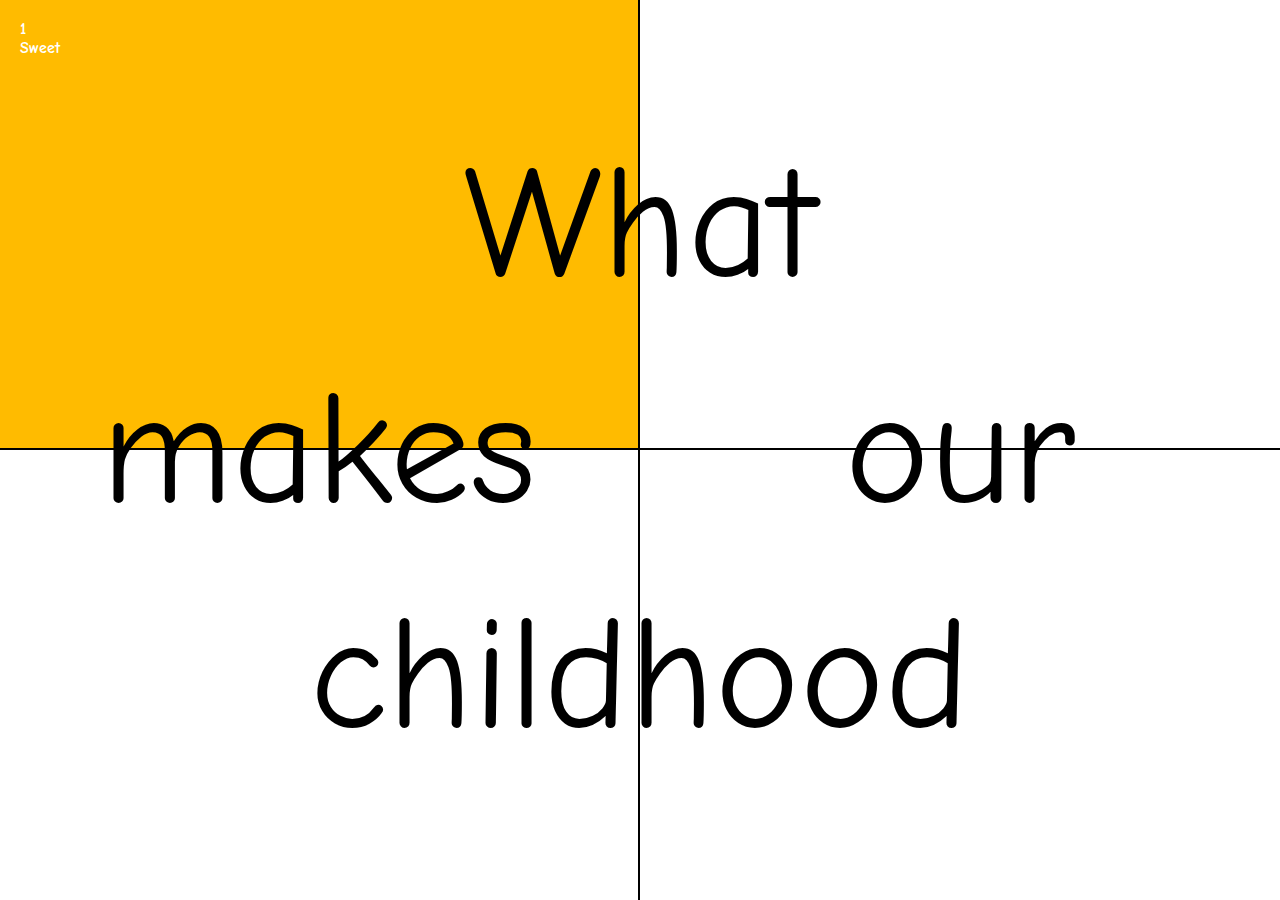
<file: index.html>
<!DOCTYPE html>
<html lang="en">
<head>
    <meta charset="UTF-8">
    <meta name="viewport" content="width=device-width, initial-scale=1.0">
    <link rel="stylesheet" href="style1/style1.css">
    <link rel="preconnect" href="https://fonts.googleapis.com">
    <link rel="preconnect" href="https://fonts.gstatic.com" crossorigin>
    <link href="https://fonts.googleapis.com/css2?family=Comic+Neue:ital,wght@0,300;0,400;0,700;1,300;1,400;1,700&family=EB+Garamond:ital,wght@0,400..800;1,400..800&family=Lora:ital,wght@0,400..700;1,400..700&family=Nunito:ital,wght@0,200..1000;1,200..1000&display=swap" rel="stylesheet">
    <title>What makes our childhood</title>
</head>
<body>
    <div class="what">What</div>
    <div class="child">childhood</div>
    <div class="makes">makes</div>
    <div class="our">our</div>
    <a href="sweet.html"><div class="issue issue1">1<br>Sweet</div></a>
    <a href="time.html"><div class="issue issue2">2<br>Memorable</div></a>
    <a href="creative.html"><div class="issue issue3">3<br>Creative</div></a>
    <a href="about.html"><div class="issue about">4<br>About</div></a>
</body>
</html>
</file>
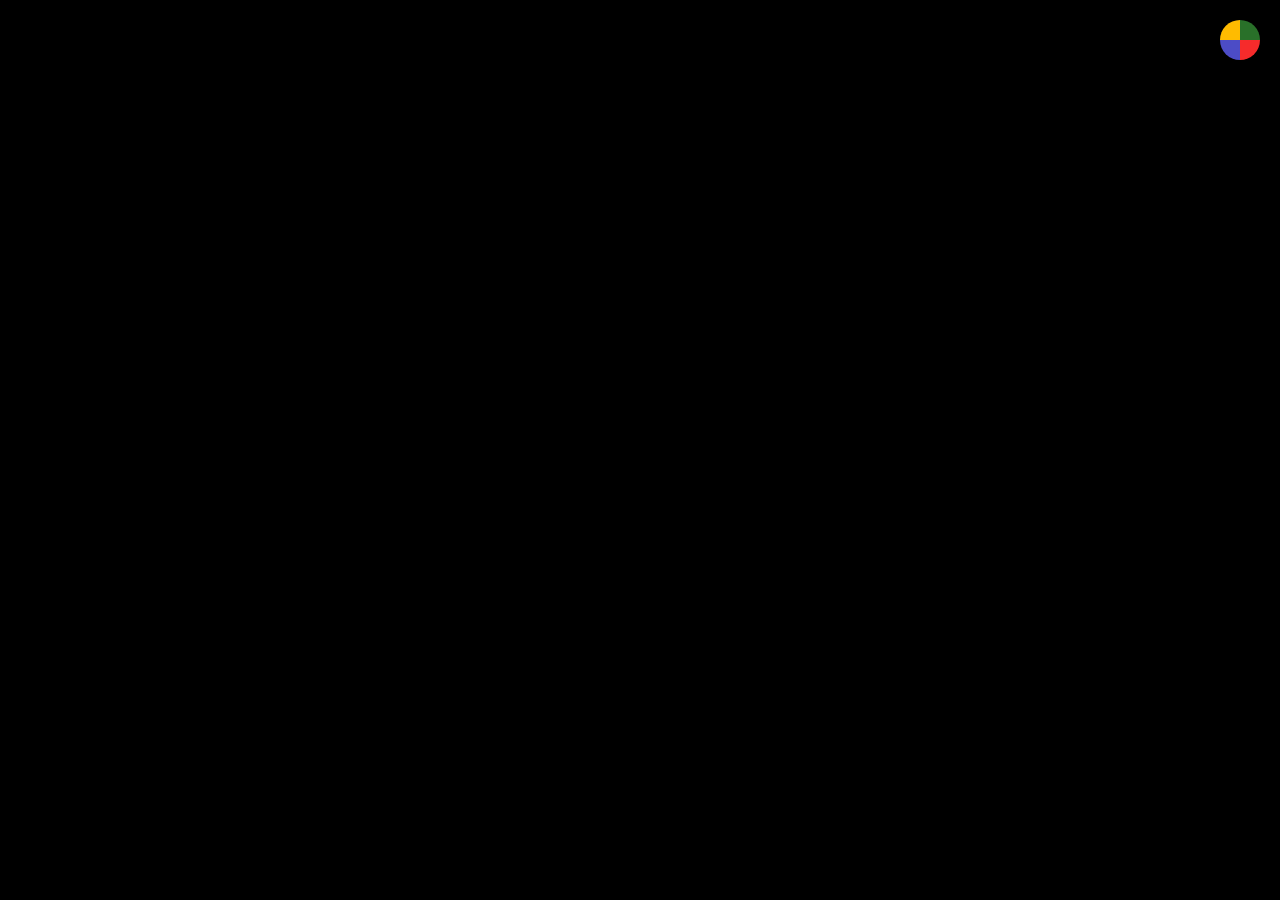
<file: about.html>
<!DOCTYPE html>
<html lang="en">
<head>
    <meta charset="UTF-8">
    <meta name="viewport" content="width=device-width, initial-scale=1.0">
    <link rel="stylesheet" href="style6/style6.css">
    <link rel="preconnect" href="https://fonts.googleapis.com">
    <link rel="preconnect" href="https://fonts.gstatic.com" crossorigin>
    <link href="https://fonts.googleapis.com/css2?family=Comic+Neue:ital,wght@0,300;0,400;0,700;1,300;1,400;1,700&family=EB+Garamond:ital,wght@0,400..800;1,400..800&family=Lora:ital,wght@0,400..700;1,400..700&family=Nunito:ital,wght@0,200..1000;1,200..1000&display=swap" rel="stylesheet">
    <title>4. About</title>
</head>
<body>
    <div class="opening-overlay">
        <p></p>
    </div>
    <div class="container">
        <div class="text">
            <p class="title">Hello, everyone!</p>
            <p>The <a class="jump" href="index.html">"What makes our childhood"</a> projects began with an idea sparked by a conversation my friends and I had while sharing jelly in class. 
                As we discussed our favorite childhood candies, I realized how cultural differences shape our experiences of childhood. 
                This led me to delve deeper into childhood snacks, and even further into the memories from diaries we wrote as a child and the childhood literature. 
                I hope this website helps you reflect on your own childhood and sparks a sense of nostalgia.</p>
        </div>
        <div class="ad">
            <p>Do you want to share anything sweet about your childhood? <br>Fill out <a class="jump" href="https://docs.google.com/forms/d/e/1FAIpQLSd5pQai8OcXW52-4g57lCQCwzVGh1dunmd7NKzKKoHsMCBJOA/viewform?usp=sf_link">this survey!</a></p>
        </div>
        <div class="thanksto">
            <p class="title">Special thanks to</p>
            <p class="name">Jelle Snijders<br>Julia Ferdynus<br>Anselme Servain<br>Haeun Na<br>Anna Srikitkul<br>Omid Nemalhabib<br>Neya Prabu</p>
            <p>Thank you for participating in the interview!</p>
        </div>
        <div class="colophon">
            <p class="sub">Design by</p>
            <p class="name"><a class="jump" href="https://www.instagram.com/jaehyvnkim/">Jaehyun Kim</a></p>
            <p class="sub">Guided by</p>
            <p class="name">Quentin Creuzet</p>
            <p class="sub">This website is built</p>
            <p class="name">without Javascript<br>under 2MB size limitation</p>
            <p class="sub">Current website size</p>
            <p class="name">467kb</p>
        </div>
    </div>
    <div class="home-button">
        <a href="index.html" title="Go to Home"></a>
    </div>
    <marquee class="down">This website was created for the Coding class in KABK Graphic Design, Year 3A ('24–'25).</marquee>
</body>
</html>
</file>
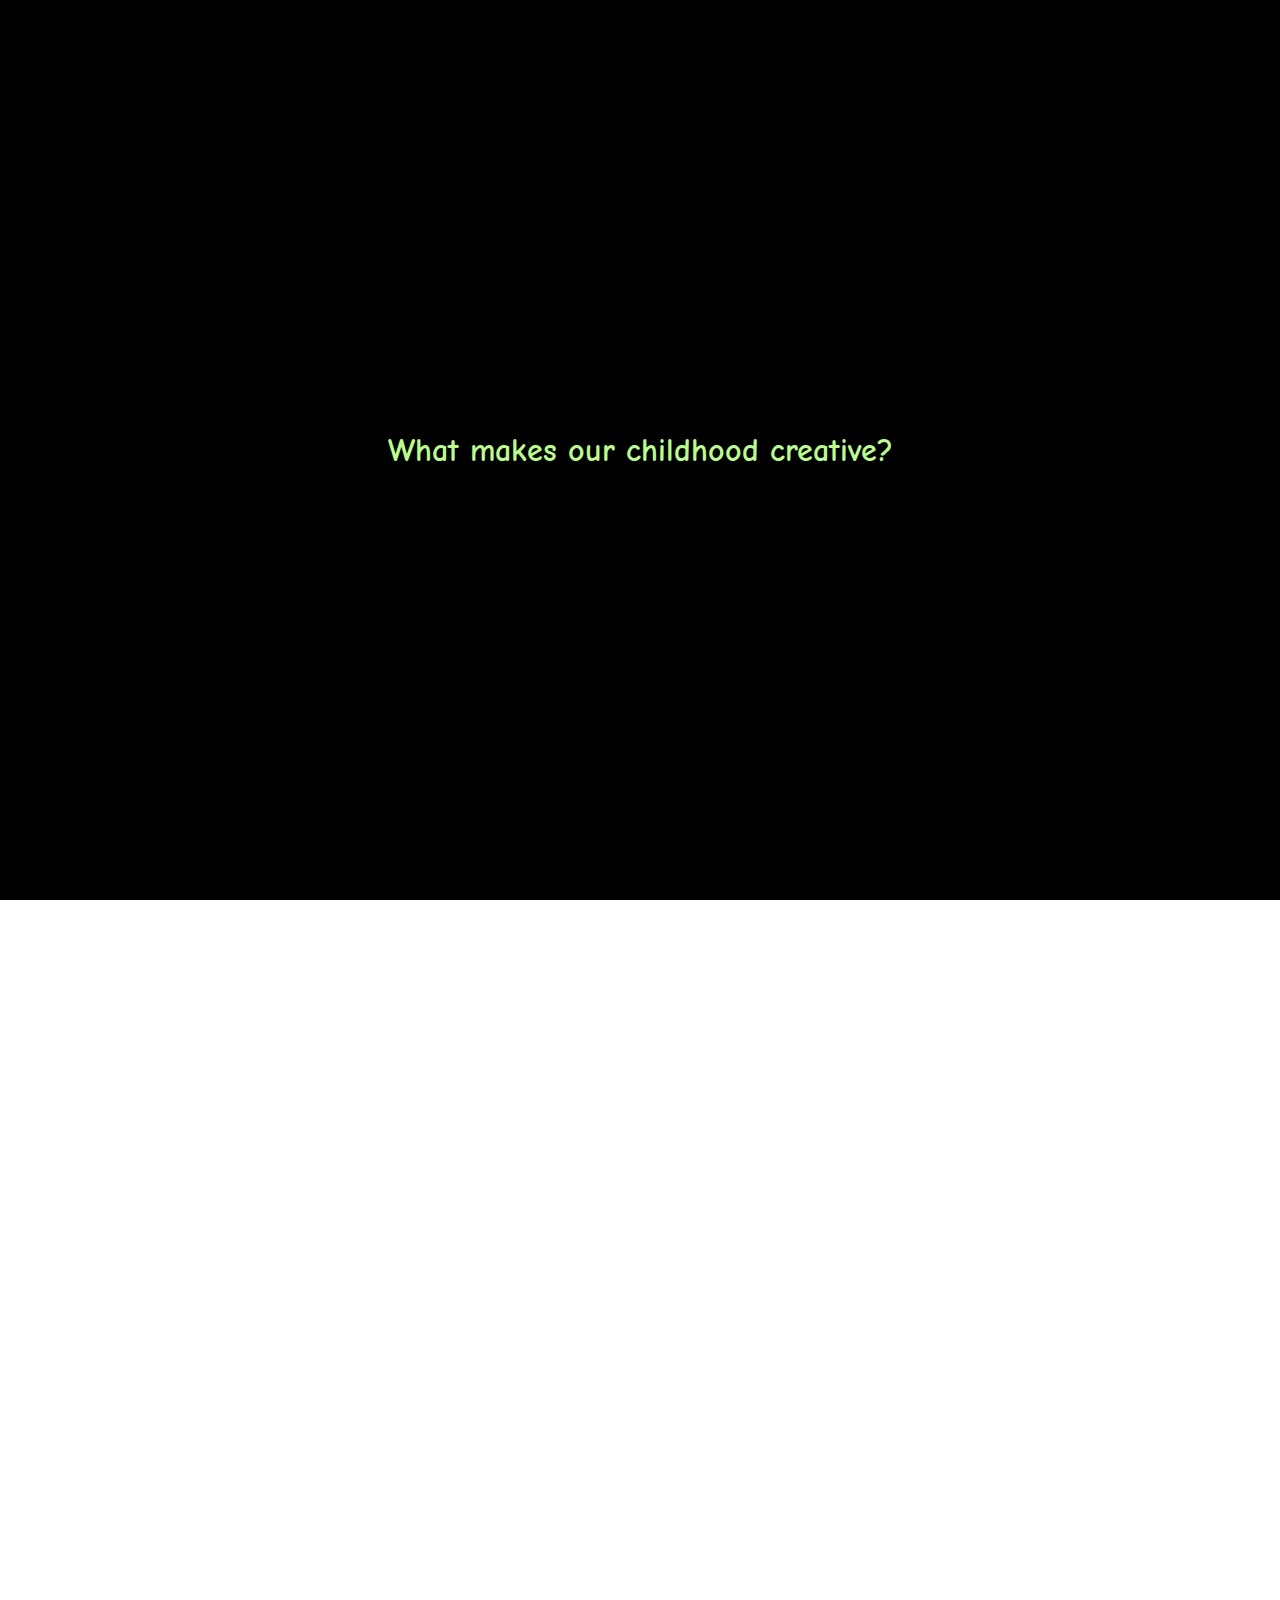
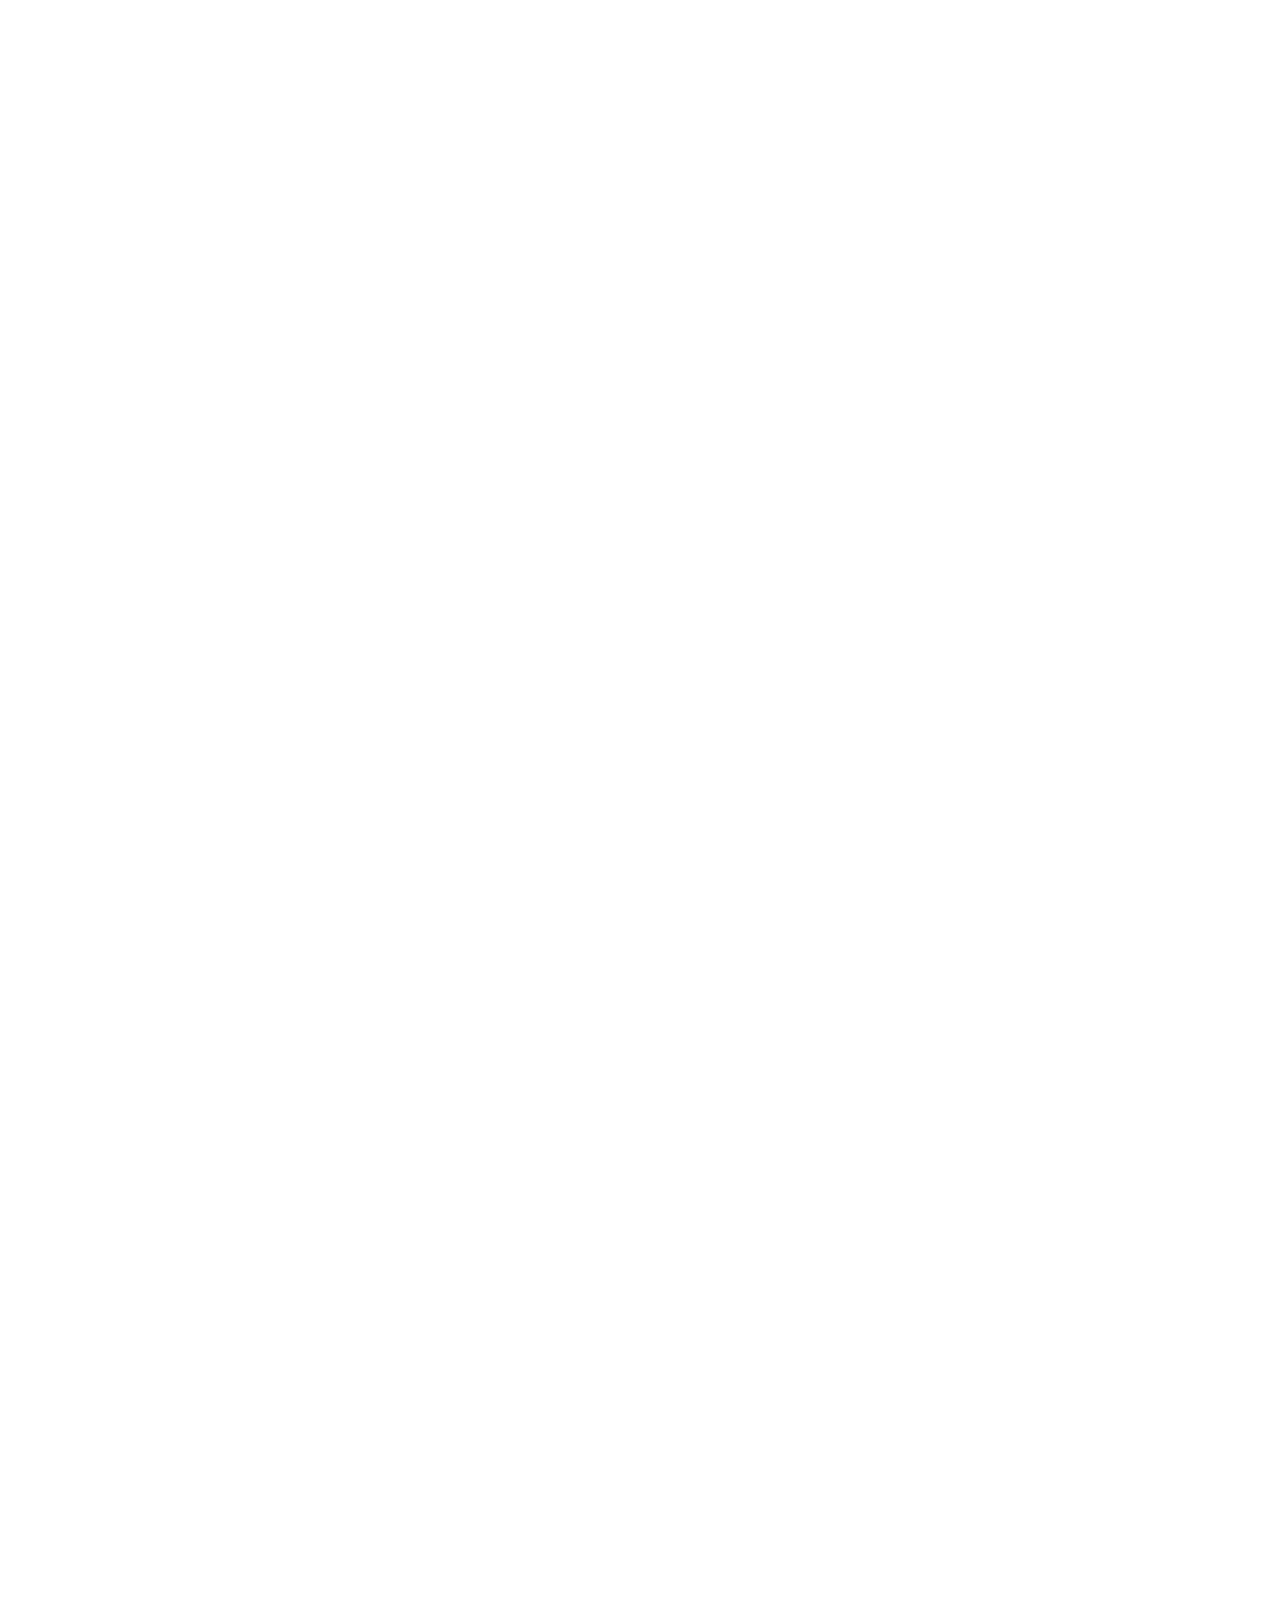
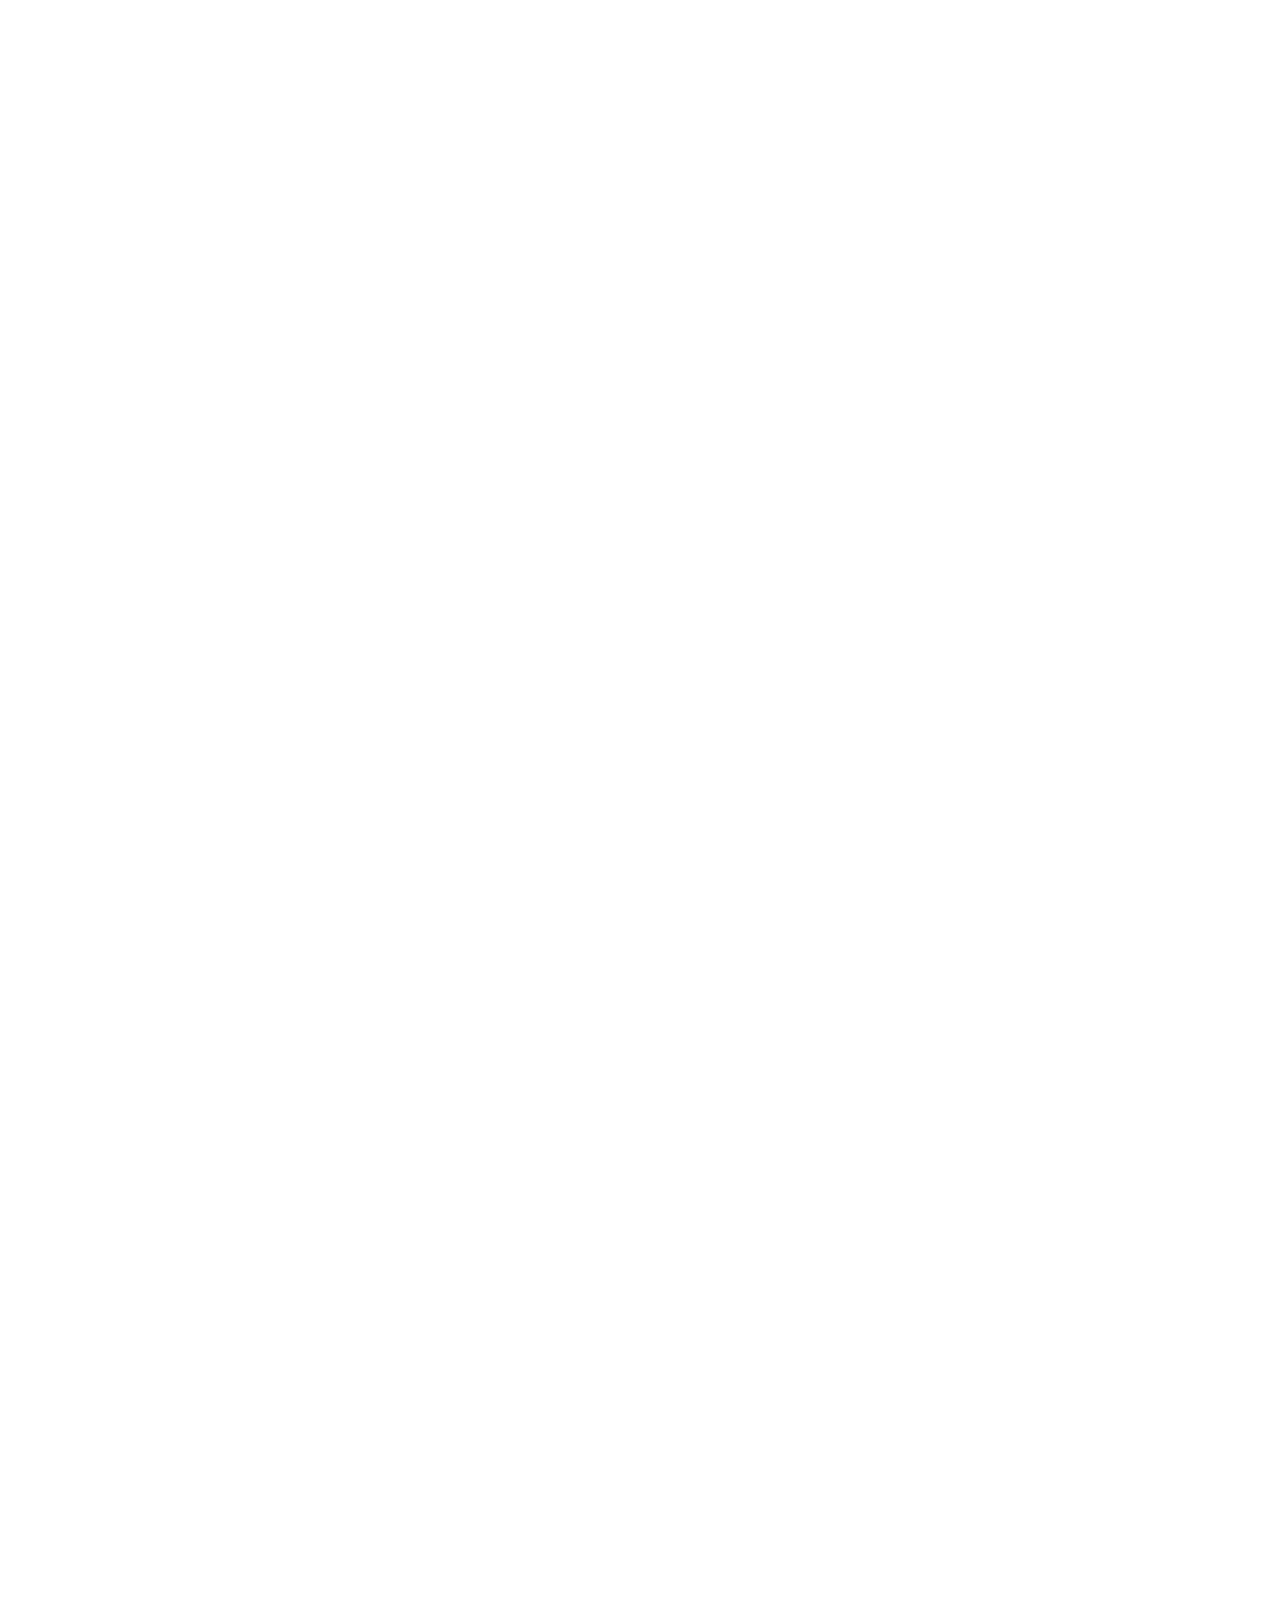
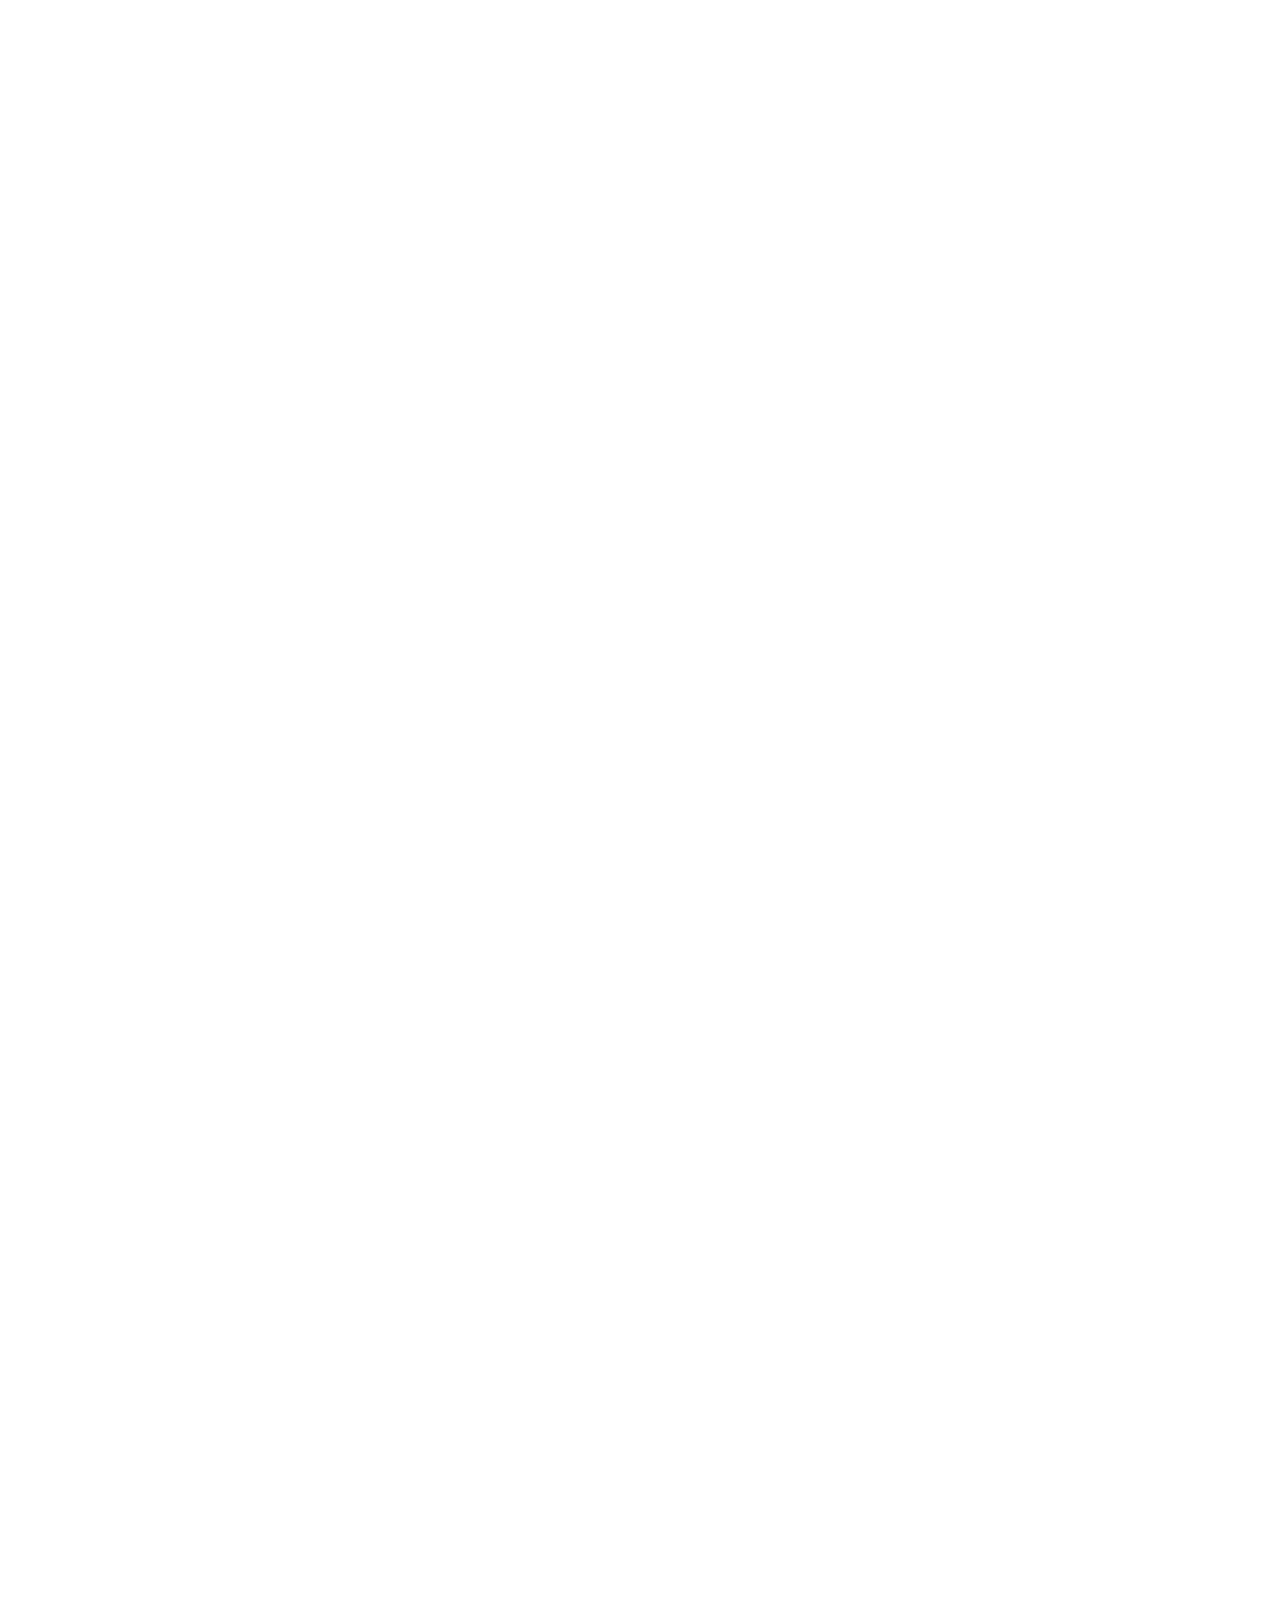
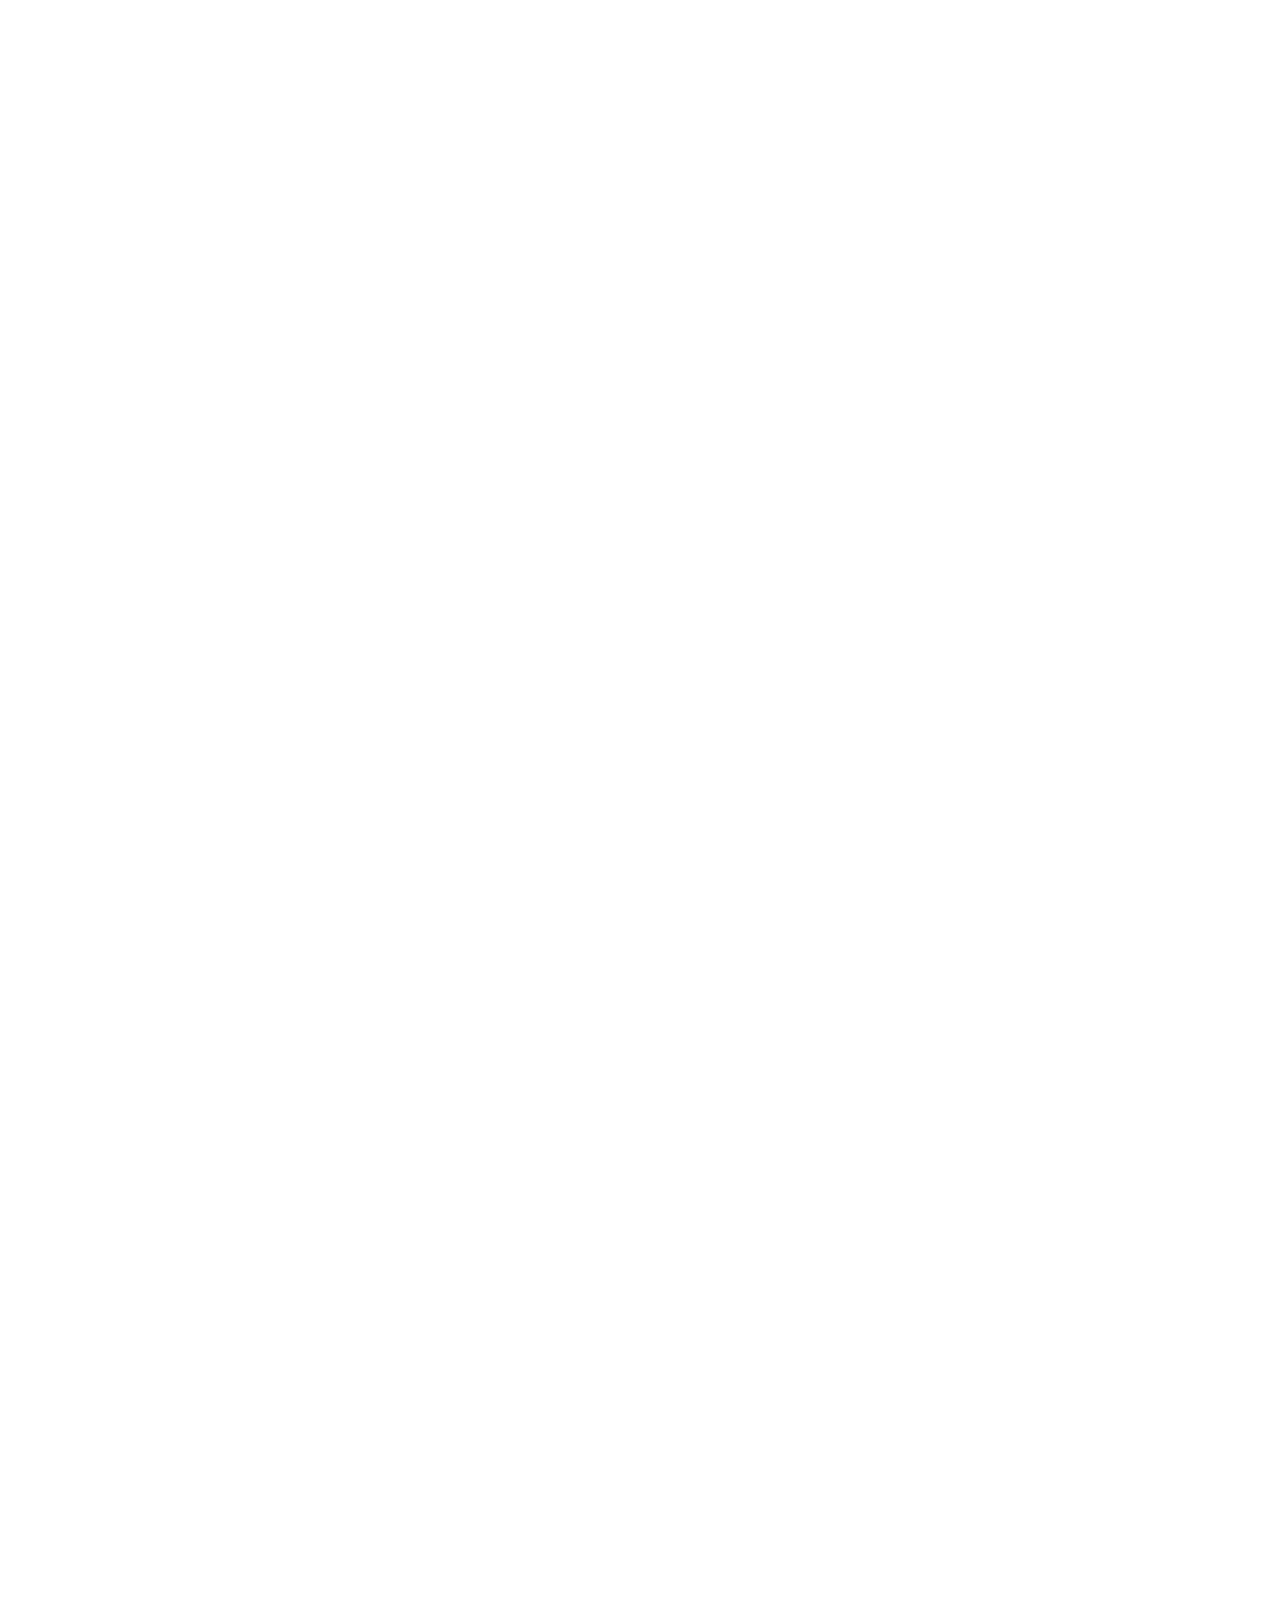
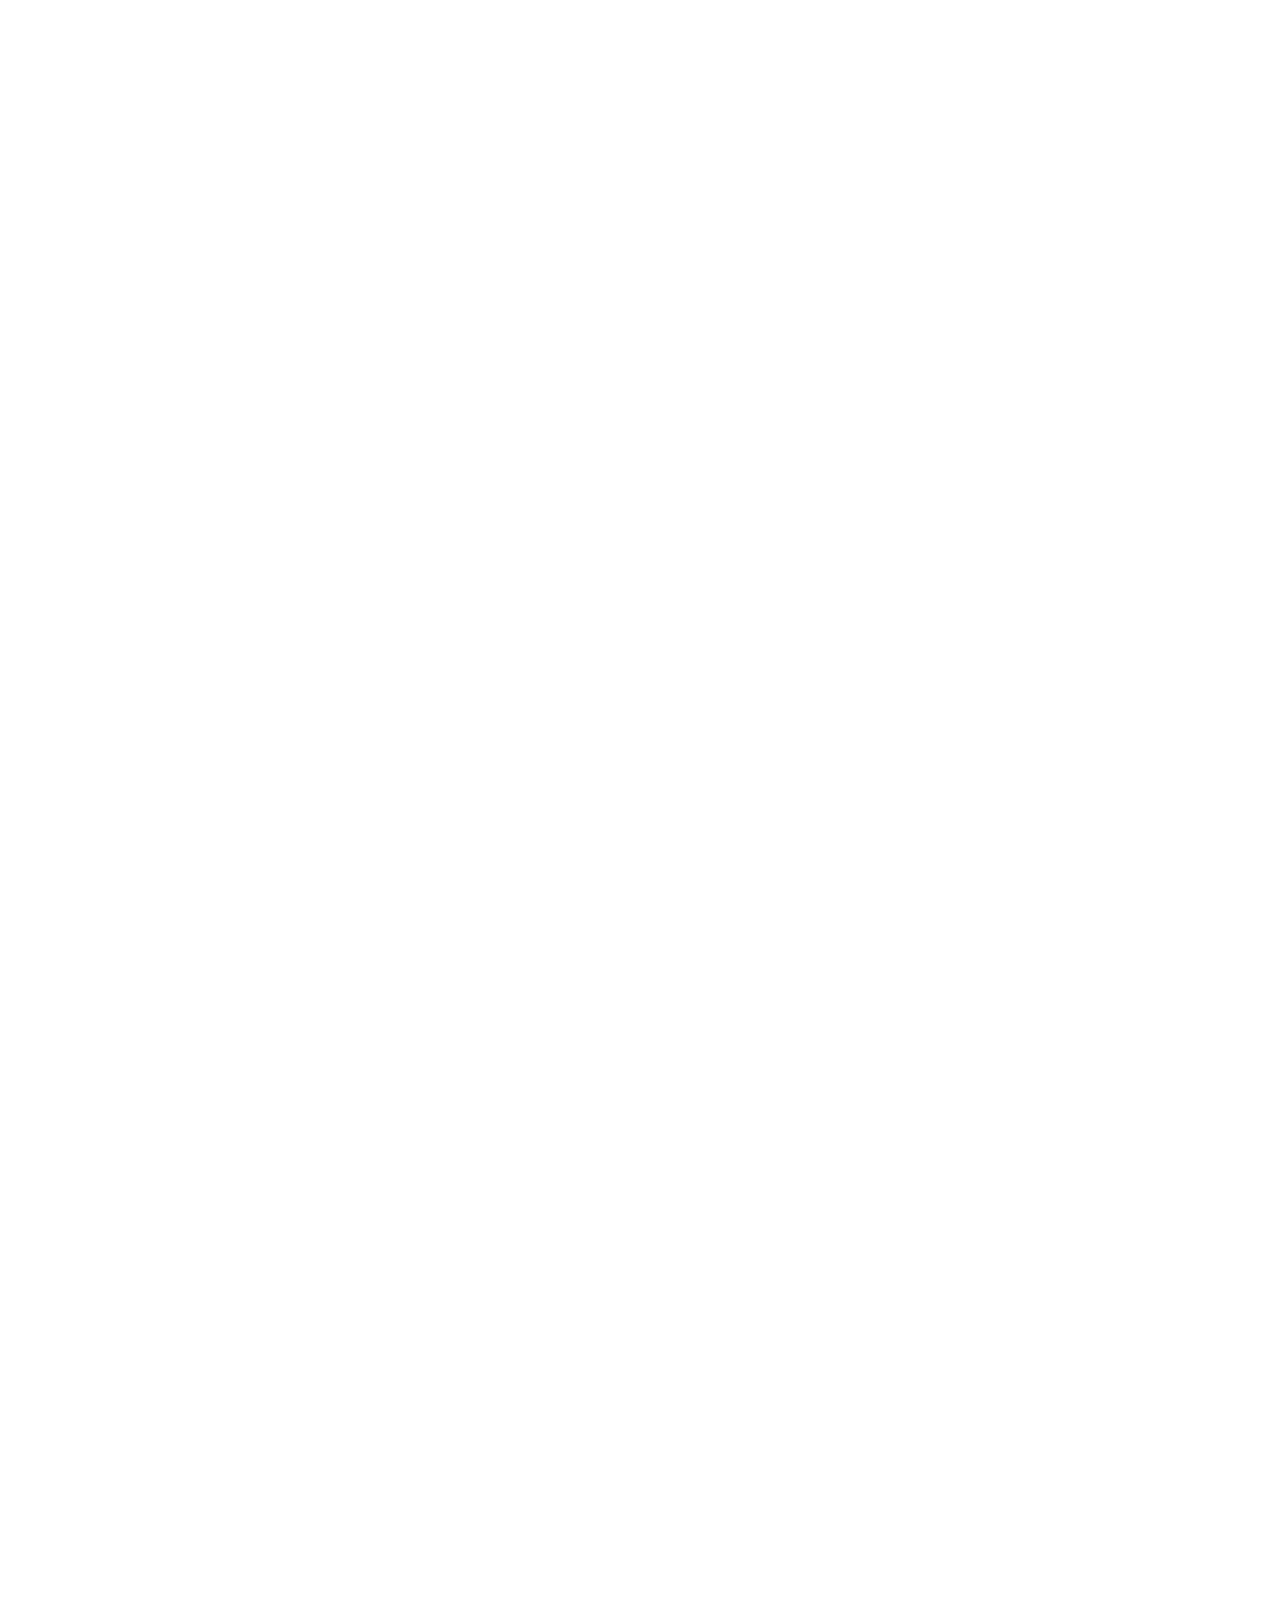
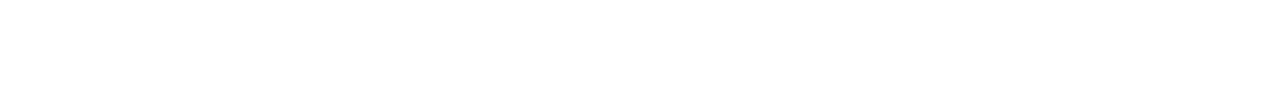
<file: creative.html>
<!DOCTYPE html>
<html lang="en">
<head>
    <meta charset="UTF-8">
    <link rel="stylesheet" href="style5/style5.css">
    <meta name="viewport" content="width=device-width, initial-scale=1.0">
    <link rel="preconnect" href="https://fonts.googleapis.com">
    <link rel="preconnect" href="https://fonts.gstatic.com" crossorigin>
    <link href="https://fonts.googleapis.com/css2?family=Comic+Neue:ital,wght@0,300;0,400;0,700;1,300;1,400;1,700&family=EB+Garamond:ital,wght@0,400..800;1,400..800&family=Lora:ital,wght@0,400..700;1,400..700&family=Nunito:ital,wght@0,200..1000;1,200..1000&display=swap" rel="stylesheet">
    <title>3. Creative</title>
</head>
<body>
    <div class="opening-overlay">
        <p>What makes our childhood creative?</p>
    </div>
    <div class="sidebar">
        <p class="opening">The launch of the new novel <br><span class="hide1"><i>"Once upon a time, Once upon a time, Once upon a time.."</i></span> !</p>
        <p>This story is created by <span class="hide1">collecting opening sentences from 100 books that we may have read in childhood or that children should read.</span> These lines, from different times and places, come together to form a unique and fresh <span class="hide1">narrative,</span> creating new meanings like colors blending into a beautiful painting.
            <br><br>
            This collection of sentences sparks <span class="hide1">imagination</span> and <span class="hide1">offers a chance to explore</span> various cultures and eras. It allows both children and adults to let their imaginations <span class="hide1">soar.</span>
            <br><br>
            As you follow the story, <span class="hide1">recall the first lines of the books</span> you read as a child, and let those memories take you to another world, page by page.</p>
        <p>Date <span class="hide1">200BC – 2020</span></p>
        <p>Edited by <span class="hide1">Jaehyun Kim</span></p>
        <p>Place <span class="hide1">The Hague, Netherlands</span></p>
    </div>

    <div class="container">

        <div class="document">
            <h2>
            <div class="part1">
                <p class="title1"><span class="hide">I. Max and Friends Begin</span></p>
                <a class="one" href="https://committingsociology.com/wp-content/uploads/2015/08/where-the-wild-things-are-3.jpg?w=816" target="_blank">Where the Wild Things Are (1963) ⇢</a> That night, Max wore his wolf suit and made mischief of one kind and another.
                <a class="two" href="https://sites.utexas.edu/ransomcentermagazine/files/2015/02/Tenniel_Tea_Party_300dpi.jpg" target="_blank">Alice's Adventures in Wonderland (1865) ⇢</a> Alice was beginning to get very tired of sitting by her sister on the bank, and of having nothing to do.
                <a class="three" href="https://images.desenio.com/zoom/ps52983-8pippilongstockinginthetree50x70-77624.jpg" target="_blank">Pippi Longstocking (1945) ⇢</a> Pippi Longstocking was the daughter of a sea captain, who was lost at sea.
                <a class="four" href="https://i0.wp.com/www.themarginalian.org/wp-content/uploads/2014/01/thelittleprince_morgan10.jpg?w=680&ssl=1" target="_blank">The Little Prince (1943) ⇢</a> Once when I was six years old, I saw a magnificent picture in a book about the primeval forest. 
                <a class="five" href="https://thetolkienist.com/wp-content/uploads/2020/06/sendak_hobbit.jpeg" target="_blank">The Hobbit (1937) ⇢</a> In a hole in the ground there lived a hobbit.
                <a class="six" href="https://beautifulbooks.info/wp-content/uploads/2021/05/pullman-golden-compass-int-5-Iorek-1024x628.jpeg" target="_blank">Northern Lights (1995) ⇢</a> Lyra and her daemon moved through the darkening Hall, taking care to keep to one side, out of sight of the kitchen.

            </div>
            <div class="part2">
                <p class="title"><span class="hide">II. Adventures</span></p>
                <a class="seven" href="https://i0.wp.com/www.raptisrarebooks.com/images/185989/the-lion-the-witch-and-the-wardrobe-c-s-lewis-first-edition-harcourt-bindery.jpg?fit=707%2C1000&ssl=1" target="_blank">The Lion, the Witch and the Wardrobe (1950) ⇢</a> Once there were four children whose names were Peter, Susan, Edmund, and Lucy.
                <a class="eight" href="https://d2eehagpk5cl65.cloudfront.net/img/wp-content/uploads/2022/06/features_Why-Ryan-Reynolds-Can-Use-Winnie-the-Pooh-To-Sell-You-a-Phone-Plan.jpg" target="_blank">Winnie-the-Pooh (1926) ⇢</a> Here is Edward Bear, coming downstairs now, bump, bump, bump, on the back of his head, behind Christopher Robin.
                <a class="nine" href="https://assets.readbrightly.com/wp-content/uploads/2017/10/remembering-charlottes-web-feat-3.jpg" target="_blank">Charlotte's Web (1952) ⇢</a> "Where's Papa going with that ax?" said Fern to her mother.
                <a class="ten" href="https://quentinblake.com/storage/1534/media-libraryldRmlu" target="_blank">Matilda (1988) ⇢</a> Parents are the most unreasonable people.
                <a class="one" href="https://images.squarespace-cdn.com/content/v1/56688a6e841abadb3a87fb8c/1574613985735-YHE2APEEZQO951S7AJ7T/anne-of-green-gables.jpg" target="_blank">Anne of Green Gables (1908) ⇢</a> Marilla and Diana were sitting by the open window in the kitchen at Green Gables.
                <a class="two" href="https://www.dondedore.com/wp-content/uploads/2019/06/hadas-5.jpg" target="_blank">Fairy Tales (1827) ⇢</a> A soldier, with a knapsack on his back and a sword at his side, was walking down the main road.
                <a class="three" href="https://contentful.harrypotter.com/usf1vwtuqyxm/8A1qQU29Z6eaGuegoe8Mk/577bf46098d4fba24adcd3dc9fdafdd9/HP1_Platform_nine_spread.jpg" target="_blank">Harry Potter and the Philosopher's Stone (1997) ⇢</a> Mr. and Mrs. Dursley, of number four, Privet Drive, were proud to say that they were perfectly normal, thank you very much.
                <a class="four" href="https://d7hftxdivxxvm.cloudfront.net/?height=453&quality=80&resize_to=fit&src=https%3A%2F%2Fd32dm0rphc51dk.cloudfront.net%2Fd_r07DtQ_Tz4VS87YK-LAA%2Flarge.jpg&width=640" target="_blank">The Very Hungry Caterpillar (1969) ⇢</a> In the light of the moon, a little egg lay on a leaf.
                <a class="five" href="https://tygertale.com/wp-content/uploads/2012/12/wpid-photo-7-dec-2012-1254.jpg" target="_blank">The Dark is Rising (1973) ⇢</a> When the Dark comes rising, six shall be one.
                <a class="six" href="https://icantastorie.wordpress.com/wp-content/uploads/2015/10/king-cross.jpg" target="_blank">Little Women (1868) ⇢</a> “CHRISTMAS WON’T BE CHRISTMAS WITHOUT ANY PRESENTS,” GRUMBLED JO, LYING ON THE RUG.
            </div>
            <div class="part2">
                <p class="title"><span class="hide">III. A Cold Wind and a Red Balloon</span></p>
                <a class="seven" href="https://quentinblake.com/storage/1605/media-library2jsRAF" target="_blank">Charlie and the Chocolate Factory (1964) ⇢</a> These two very old people are the father and mother of Mr. Bucket.
                <a class="eight" href="https://lh6.googleusercontent.com/proxy/Au0ovN-ws_zV8lQE3-loKp7fdMxjDHjZvVI35Ovm0KJSEbE_WcNt1CZZ7zRkrv71qW4GKZxXpasDLu7HEkrKNVWdK14TCi0" target="_blank">Heidi (1880) ⇢</a> The sun was setting in the west, and a cold wind was blowing down the mountain, when a little girl came out of the small wooden house.
                <a class="nine" href="https://imgix.bustle.com/uploads/image/2019/11/27/c840e9ec-9f1e-48b2-a952-4d1b82f990c1-goodnight-moon.jpg?w=1200&h=630&fit=crop&crop=faces&fm=jpg" target="_blank">Goodnight Moon (1947) ⇢</a> In the great green room, there was a telephone and a red balloon.
            </div>
            <div class="part2">
                <p class="title"><span class="hide">IV. A Hat, a Garden, and Two Brothers</span></p>
                <a class="ten" href="https://upload.wikimedia.org/wikipedia/commons/6/65/Pinocchio.jpg" target="_blank">The Adventures of Pinocchio (1883) ⇢</a> “C’era una volta…” ("Once upon a time...")
                <a class="one" href="https://reactormag.com/wp-content/uploads/2018/10/Earthsea-painting-CharlesVess-740x473.png" target="_blank">A Wizard of Earthsea (1968) ⇢</a> The island of Gont is in the sea-wash of the West.
                <a class="two" href="https://assets.moomin.com/uploads/2021/01/Trollvinter-Cover-1440x660-1.jpg" target="_blank">Moominland Midwinter (1957) ⇢</a> Moominvalley was quiet in the winter.
                <a class="three" href="https://www.charleston.org.uk/wp-content/uploads/2022/08/I-want-my-hat-back-illustration-1200x938.jpg" target="_blank">I Want My Hat Back (2011) ⇢</a> My hat is gone.
                <a class="four" href="https://thegardenstrust.blog/wp-content/uploads/2024/06/screenshot-2024-06-19-at-16.33.08.png?w=1200" target="_blank">The Secret Garden (1911) ⇢</a> When Mary Lennox was sent to Misselthwaite Manor to live with her uncle, everybody said she was the most disagreeable-looking child ever seen.
                <a class="five" href="https://i0.wp.com/www.themarginalian.org/wp-content/uploads/2016/05/duckdeathandthetulip9.jpg?resize=680%2C624&ssl=1" target="_blank">Duck, Death and the Tulip (2007) ⇢</a> Duck was standing by the water, looking into it.
                <a class="six" href="https://blogger.googleusercontent.com/img/b/R29vZ2xl/AVvXsEgGcVeCtcxdIrwHRZSzt7qNU8xYM1bCqsqCQ08tFZaN5twIcqJL8RWCRyucudY3C4uQyp0h5scCpMGGGBgXt4gPKjN-PYAotrOiK030nSMMvDc_mBKc3Z0YtH5ewHX01KxgN4-MSm9_Ur9R/s1600/ilon+wikland_the+brothers+lionheart+Grim+Fyalar.jpg" target="_blank">The Brothers Lionheart (1973) ⇢</a> There were once two brothers, and they were called Jonathan and Karl.
                <a class="seven" href="https://contentful.harrypotter.com/usf1vwtuqyxm/2mTo7a9cLm2MUCAOamA4ws/a4de220d5aaac92b977050eef822455f/knight_bus.jpg" target="_blank">Harry Potter and the Prisoner of Azkaban (1999) ⇢</a> Harry Potter was a very unusual boy.
                <a class="eight" href="https://www.facinghistory.org/sites/default/files/2022-04/brown_girl_dreaming_cover_graphic.jpeg" target="_blank">Brown Girl Dreaming (2014) ⇢</a> I am born in the room my mother rented.
            </div>
        
            <div class="part2">
                <p class="title"><span class="hide">V. Once Upon a Garden of Wonders</span></p>
                <a class="two" href="https://www.amny.com/wp-content/uploads/2015/03/March12_Art_Untitled.jpg" target="_blank">The Three Robbers (1961) ⇢</a> Once upon a time, there were three robbers.
                <a class="eight" href="https://d7hftxdivxxvm.cloudfront.net/?quality=80&resize_to=width&src=https%3A%2F%2Fartsy-media-uploads.s3.amazonaws.com%2F6s7kIjC7AijrGxYr97i27A%252FThe%2BSnowy%2BDay%2BTree_p.jpg&width=910" target="_blank">The Snowy Day (1962) ⇢</a> One winter morning Peter woke up and looked out the window.
                <a class="nine" href="https://images.squarespace-cdn.com/content/v1/5c819dac29f2cc541604c42d/1559204190752-CZ4MQ004ODR5NA2LA9UA/the-tiger-who-came-to-tea-judith-kerr" target="_blank">The Tiger Who Came to Tea (1968) ⇢</a> Once there was a little girl called Sophie who was having tea with her mummy in the kitchen.
                <a class="four" href="https://images.squarespace-cdn.com/content/v1/54fc8146e4b02a22841f4df7/1716723919603-UY8NNOIPY99V9H9KVNLC/cover%2B9.jpg" target="_blank">Howl's Moving Castle (1986) ⇢</a> In the land of Ingary, where such things as seven-league boots and a cloak of invisibility are commonplace, there lived a young woman named Sophie.
                <a class="four" href="https://www.rmichelson.com/wp-content/uploads/2019/10/A-Wrinkle-in-Time-10_5x6_25.jpg" target="_blank">A Wrinkle in Time (1962) ⇢</a> It was a dark and stormy night.
                <a class="one" href="https://image.commarts.com/images1/6/3/8/83620_102_1160_NTg0MjA3NDc3LTIwMzYyMjM1MjE.jpg" target="_blank">Watership Down (1972) ⇢</a> The primroses were over, the cowslips were beginning to come into flower, and the wild strawberries were in bloom.
                <a class="three" href="https://pbs.twimg.com/media/D-71BykWsAAznoW.jpg:large" target="_blank">Tom's Midnight Garden (1958) ⇢</a> When Tom was alone, he sometimes went into the garden.
            </div>
            <div class="part2">
                <p class="title"><span class="hide">VI. Beginnings of Stories Untold</span></p>
                <a class="five" href="https://i0.wp.com/www.themarginalian.org/wp-content/uploads/2016/02/rackhamgrimm_early.jpg?resize=680%2C1034&ssl=1" target="_blank">Grimm's Fairy Tales (1812) ⇢</a> Once upon a time, there was a king who had three daughters.
                <a class="ten" href="https://lizzieharper.co.uk/wp-content/uploads/2022/10/Beatrix-potter-rabbits-945x1024.jpg" target="_blank">The Tale of Peter Rabbit (1902) ⇢</a> Once upon a time there were four little rabbits, and their names were—.
                <a class="six" href="https://www.artnet.com/WebServices/images/ll00362lldkKjGFg3j5M3CfDrCWvaHBOcXJxC/paul-o.-zelinsky-the-railway-children-(cover-design-for-the-railway-children-by-e.-nesbit).jpg" target="_blank">The Railway Children (1906) ⇢</a> Three children stood on a hill-top looking down at the railway line.
                <a class="three" href="https://www.syfy.com/sites/syfy/files/2021/02/noughts-and-crosses-book-cover-detail.jpg" target="_blank">Noughts and Crosses (2001) ⇢</a> Sephy, I hate you.
            </div>
            <div class="part2">
                <p class="title"><span class="hide">VII. Tales of Wonder and Whimsy</span></p>
                <a class="ten" href="https://ichef.bbci.co.uk/images/ic/320xn/p041kvj3.jpg" target="_blank">The BFG (1982) ⇢</a> This is the story of the BFG and Sophie.
                <a class="one" href="https://i.guim.co.uk/img/media/1f34475d831c89add557f3a5bbfa5295046b8e9a/816_170_991_594/master/991.jpg?width=700&quality=85&auto=format&fit=max&s=4cd9240b580d78cb75241ab7213adb07" target="_blank">Rules of Summer (2013) ⇢</a> This is what I learned last summer.
                <a class="five" href="https://issa-school.org/wp-content/uploads/Slow.jpeg" target="_blank">Momo (1973) ⇢</a> Momo was a little girl who lived in an old amphitheater.
                <a class="six" href="https://i0.wp.com/blogs.princeton.edu/cotsen/wp-content/uploads/sites/88/2019/09/BullBee.jpg?ssl=1" target="_blank">The Story of Ferdinand (1936) ⇢</a> Once upon a time in Spain, there was a little bull and his name was Ferdinand.
                <a class="one" href="https://s26162.pcdn.co/wp-content/uploads/2022/04/LR4_Bordered_VOL1-3-690x1024.jpg" target="_blank">The Lord of the Rings (1954) ⇢</a> When Mr. Bilbo Baggins of Bag End announced that he would shortly be celebrating his eleventy-first birthday, with a party of special magnificence, there was much talk and excitement in Hobbiton.
                <a class="two" href="https://inlanding.wordpress.com/wp-content/uploads/2016/10/owl-service-cover-detail.jpg" target="_blank">The Owl Service (1967) ⇢</a> The owl, a gray and white bird, sat in the gloom of the old chapel, as it had for many years.
                <a class="three" href="https://a.storyblok.com/f/228119/1676x1919/18c247ae58/ronja-rovardotter-i-skogen-crop.jpg" target="_blank">Ronia, the Robber's Daughter (1981) ⇢</a> Ronia was the daughter of a robber chief.
                <a class="four" href="https://www.barnesandnoble.com/blog/wp-content/uploads/2019/10/neverendingstory.png" target="_blank">The Neverending Story (1979) ⇢</a> Bastian Balthazar Bux was a boy who had little interest in reading.
            </div>
            <div class="part2">
                <p class="title"><span class="hide">VIII. Tales from Far and Near</span></p>
                <a class="five" href="https://i0.wp.com/richardparkin.co.uk/wp-content/uploads/2022/03/18th_century_Panchatantra_manuscript_page_The_Elephants_Trample_the_Hares_picture.jpg?resize=1024%2C414&ssl=1" target="_blank">The Panchatantra (-200) ⇢</a> Once upon a time, in a land far away, there was a wise king named Amarasakti.
                <a class="six" href="https://www.oldbookillustrations.com/site/assets/high-res/n-d-1915/treasure-island-frontispiece-rawscan.jpg" target="_blank">Treasure Island (1883) ⇢</a> Squire Trelawney, Dr. Livesey, and the rest of these gentlemen having asked me to write down the whole particulars about Treasure Island, from the beginning to the end, keeping nothing back but the bearings of the island, and that only because there is still treasure to be found there, I take up my pen in the year of grace 17— and go back to the time when my father kept the Admiral Benbow inn and the brown old seaman with the sabre cut first took up his lodging under our roof.
                <a class="seven" href="https://images.theconversation.com/files/315827/original/file-20200217-11017-xyzvzi.jpg?ixlib=rb-4.1.0&rect=8%2C270%2C1919%2C959&q=45&auto=format&w=1356&h=668&fit=crop" target="_blank">Mary Poppins (1934) ⇢</a> There was once a family with a house in a street and a garden, and a name that was quite unlike any other.
                <a class="eight" href="https://thebooktrunkblog.wordpress.com/wp-content/uploads/2020/11/img_7166-1.jpg?w=552" target="_blank">Ballet Shoes (1936) ⇢</a> There were once three little girls who were very much alike.
                <a class="nine" href="https://pictures.abebooks.com/inventory/31799207497_5.jpg" target="_blank">So Much! (1994) ⇢</a> Mum says, 'So much!'
                <a class="six" href="https://www.jointhebearhunt.com/wp-content/uploads/2013/12/Bear-Hunt-Splash-Spread.jpg" target="_blank">We're Going on a Bear Hunt (1989) ⇢</a> We're going on a bear hunt. We're going to catch a big one.
            </div>
                
            <div class="part2">
                <p class="title"><span class="hide">IX. Friendship and Forests</span></p>
                <a class="nine" href="https://kniga.lv/icache/b99834bc/7b4d89ca/7d2c16e1.jpg" target="_blank">The Adventures of Cipollino (1951) ⇢</a> Once upon a time there was a little boy named Cipollino.
                <a class="ten" href="https://www.drdaycare.com/wp-content/uploads/bb-plugin/cache/header-giving-tree-scaled-1-1536x467-panorama-ca66202e5fc1b66b60cae4df476d5a85-i8cxdsjk64ua.jpg" target="_blank">The Giving Tree (1964) ⇢</a> Once there was a tree... and she loved a little boy.
                <a class="two" href="https://c.files.bbci.co.uk/F471/production/_111977526_04b0658a-0bea-456d-ac1a-566382e5e80a.jpg" target="_blank">The Gruffalo (1999) ⇢</a> A mouse took a stroll through the deep dark wood.
            </div>
            <div class="part2">
                <p class="title"><span class="hide">X. Unforgettable Journeys</span></p>
                <a class="one" href="https://format.creatorcdn.com/a7a7e5cc-c4bd-448d-a49f-41b5639604b0/0/0/0/0,44,4354,1877,1900,800/0-0-0/33f560e8-ab75-4826-bcfb-2169fda6d519/1/2/End_Pages_Front_-_smaller_file.jpg?fjkss=exp=2047816421~hmac=579f33b0ff70529c673f91b7b0fb08fe5a2f77079231c803441eeb635ed4c0be" target="_blank">Julián Is a Mermaid (2018) ⇢</a> Julián was watching his abuela, who was on the bus with him.
                <a class="two" href="https://tovejansson.com/wp-content/uploads/2021/08/Comet-in-Moominland4.jpg" target="_blank">Comet in Moominland (1946) ⇢</a> Moominmamma and Moominpappa and little Moomin lived in a house with a white roof on the side of a hill.
                <a class="three" href="https://tovejansson.com/wp-content/uploads/2021/12/01_Finn_Family_Moomintroll_1948_Illustration_1400x900.jpg" target="_blank">Finn Family Moomintroll (1948) ⇢</a> Moomintroll woke up one morning in the middle of a dream.
                <a class="three" href="https://quentinblake.com/storage/1604/media-librarywaEehj" target="_blank">The Witches (1983) ⇢</a> In a faraway country, there lived a young boy who was very brave.
                <a class="four" href="https://www.rmichelson.com/wp-content/uploads/2019/02/ABCPV1-banner.jpg" target="_blank">A Bear Called Paddington (1958) ⇢</a> Mr. and Mrs. Brown first met Paddington on a railway platform.
                <a class="five" href="https://i.guim.co.uk/img/media/159d8cdbead50839fff979bf2246b98a43120615/0_1557_3147_1888/master/3147.jpg?width=1200&height=900&quality=85&auto=format&fit=crop&s=4127c270a345ba42d3ed5de321a9180a" target="_blank">The Wind in the Willows (1908) ⇢</a> The Mole had been working very hard all the morning, spring-cleaning his little home.
                <a class="six" href="https://blogger.googleusercontent.com/img/b/R29vZ2xl/AVvXsEjqtA0wLg6GiUxDZao4kDQP2GSJlF_ISsiubN7E7r_9I40-2iYw0nBFLuSsQyTtwuKvXScYOMDzm_sx7uyHtxgUyxMfE8xMlrsqOpss-h3DGRRas0dtUdbPqgEo5de6V8p4R4sac2kN0Eg/w1200-h630-p-k-no-nu/Roll+of+Thunder+Hear+my+Cry.jpg" target="_blank">Roll of Thunder, Hear My Cry (1977) ⇢</a> The night is quiet, so quiet you can almost hear the silence.
                <a class="seven" href="https://a.storyblok.com/f/228119/734x707/94c0312877/karlsson-i-lampa-crop.png" target="_blank">Karlsson-on-the-Roof (1955) ⇢</a> Karlsson is a little fat man who lives on the roof.
            </div>
            <div class="part2">
                <p class="title"><span class="hide">XI. When Curiosity Knocks</span></p>
                <a class="eight" href="https://i.guim.co.uk/img/media/312781f6a35cb738ac296f1de90669b054ef8196/0_615_5700_3421/master/5700.jpg?width=1200&quality=85&auto=format&fit=max&s=b776b56c01e1169b340793381b7e997f" target="_blank">The Phantom Tollbooth (1961) ⇢</a> There was once a boy named Milo who didn't know what to do with himself.
                <a class="nine" href="https://images.squarespace-cdn.com/content/v1/52f51a96e4b0ec7646cd474a/1596569968293-719J668CWE8ZU1DBNIC8/CatComesBack+detail1.jpg?format=1000w" target="_blank">The Cat in the Hat (1957) ⇢</a> We opened the door and saw a cat.
            </div>
            <div class="part2">
                <p class="title"><span class="hide">XII. Hearts</span></p>
                <a class="ten" href="https://static01.nyt.com/images/2006/05/14/books/hearn2.450.jpg?quality=75&auto=webp&disable=upscale" target="_blank">The Miraculous Journey of Edward Tulane (2006) ⇢</a> Once, there was a china rabbit named Edward Tulane.
                <a class="one" href="https://blogger.googleusercontent.com/img/b/R29vZ2xl/AVvXsEigqEOSdWmksjrm4O3MKa5KeQo7XaIXelqkRKtEFfLC7UeKVpp6vSRNmEzrboYU44kBt-ir7kDUmtGdotfBw-ViYbciJOq5jWb-BHQWOOffWeG64PhZqDHV6SNMOaL1eZQlGuHyrqE30_fQ/s1600/13+Peter+and+Wendy+-+F+D+Bedford+-+1911.jpg" target="_blank">Peter and Wendy (1911) ⇢</a> All children, except one, grow up.
                <a class="five" href="https://cdn.britannica.com/96/222396-050-F3212AF5/Scheherazade-from-A-Thousand-and-One-Nights-1911-illustration-by-Edmund-Dulac.jpg" target="_blank">One Thousand and One Nights (folk) ⇢</a> It is said that in ancient times, there was a king who had a beautiful wife.
                <a class="five" href="https://cdn.myportfolio.com/c1bb7688-e47c-4912-81ec-4df23f9e2efa/c1810123-9630-486c-96fa-d1642f9fc83f_rw_1200.jpg?h=bd6680f7a1238e703841711aceaa0b62" target="_blank">From the Mixed-Up Files of Mrs. Basil E. Frankweiler (1967) ⇢</a> It was Claudia's idea, and she was always the leader.
                <a class="seven" href="https://lisahoweler.com/wp-content/uploads/2023/11/wpid-photo-12-jun-2013-2110.jpg" target="_blank">When Hitler Stole Pink Rabbit (1971) ⇢</a> The story of Anna, who was forced to flee Germany with her family during World War II, begins one sunny day.
                <a class="one" href="https://m.media-amazon.com/images/I/A1PfLbetTqL._UF894,1000_QL80_.jpg" target="_blank">Shum Bola (1936) ⇢</a> Shum Bola was a bright and colorful boy.
                <a class="ten" href="https://images.squarespace-cdn.com/content/v1/54fc8146e4b02a22841f4df7/1505906597295-8S91HM7Y711101E0FYHI/cover1.jpg" target="_blank">Ernest and Celestine (1981) ⇢</a> Ernest the bear and Celestine the mouse were two friends who loved each other.
                <a class="one" href="https://ellemcnicoll.com/images/uploads/images/_constrain-480w/mcnicoll-1-16x9.jpg" target="_blank">A Kind of Spark (2020) ⇢</a> Addie was used to the silence of the village.
            <div class="part2">
                <p class="title"><span class="hide">XIII. The Meadow, the Boy, and the College</span></p>
                <a class="nine" href="https://64.media.tumblr.com/9e5ca19ad058d91dce3eaef54279a9a3/tumblr_nh6ikoUZH61t07d2qo1_1280.png" target="_blank">Little Nicholas (1959) ⇢</a> Once upon a time there was a little boy called Nicholas.
                <a class="two" href="https://www.lookandlearn.com/history-images/preview/A/A832/A832077_Black-Beauty.jpg" target="_blank">Black Beauty (1877) ⇢</a> The first place that I can well remember was a large, pleasant meadow.
                <a class="eight" href="https://tygertale.com/wp-content/uploads/2016/08/5buntitled5d001-45.jpg?w=942&h=1315&crop=1" target="_blank">Daddy-Long-Legs (1912) ⇢</a> I am very glad indeed that I am going to college.
            </div>
            <div class="part2">
                <p class="title"><span class="hide">XIV. Of Mothers, Islands, and Grickle-Grass</span></p>
                <a class="three" href="https://arthur.io/img/art/jpg/00017344c014fdfff/tomi-ungerer/illustration-from-no-kiss-for-mother/large/tomi-ungerer--illustration-from-no-kiss-for-mother.jpg" target="_blank">No Kiss for Mother (1973) ⇢</a> Once upon a time, there was a little boy who loved his mother very much.
                <a class="seven" href="https://i.postimg.cc/zvT8WRxp/fa21.jpg" target="_blank">My Family and Other Animals (1956) ⇢</a> I first discovered the beauty of the island on a cold January morning.
                <a class="four" href="https://blogger.googleusercontent.com/img/b/R29vZ2xl/AVvXsEhA7v2GM_fDBx43Q9Lkq0Ow3ygXcd1HG25sebNjtw8DeCAUtTdunVC2amyrpl5uI7BhLBI6eHlb1O9S-7aQKOgC__aC4tYhTyI_XK1djWearzQ4-8BrbKUPztIeIMOGrjhn0Hd-AXbRHKzZ/w1200-h630-p-k-no-nu/27872910.jpg" target="_blank">Jacob Have I Loved (1980) ⇢</a> When I was born, the doctor told my mother that I was a twin.
                <a class="six" href="https://images.squarespace-cdn.com/content/v1/52f51a96e4b0ec7646cd474a/1620060406137-PYK1VQHT6IYQOHRHEDBT/Lorax+detail1.jpg?format=1000w" target="_blank">The Lorax (1971) ⇢</a> At the far end of town where the Grickle-grass grows and the wind smells slow and sour when it blows.
            </div>
            <div class="part2">
                <p class="title"><span class="hide">XV. Oddities</span></p>
                <a class="five" href="https://i.pinimg.com/474x/2a/73/86/2a73860b59da8333837bb6701ecbfb3a.jpg" target="_blank">Fairy Tales / The Tales of Mother Goose (1697) ⇢</a> Once upon a time there lived a king and his beautiful daughter.
                <a class="one" href="https://tovejansson.com/wp-content/uploads/2021/08/Moomins_and_the_great_flood.jpg" target="_blank">The Moomins and the Great Flood (1945) ⇢</a> It was a summer evening, and the Moomins were sitting on a hill.
                <a class="three" href="https://the-public-domain-review.imgix.net/collections/w-w-denslow-illustrations-wonderful-wizard-of-oz-1900/0081v.jpg?w=600&h=1200" target="_blank">The Wonderful Wizard of Oz (1900) ⇢</a> Dorothy lived in the midst of the great Kansas prairies, with Uncle Henry, Aunt Em, and a little black dog named Toto. 
                <a class="two" href="https://downthetubes.net/wp-content/uploads/2015/12/Just-William-William-Heads.jpg" target="_blank">Just William (1922) ⇢</a> William Brown was the leader of the Outlaws.
                <a class="four" href="https://encrypted-tbn0.gstatic.com/images?q=tbn:ANd9GcQ91DFQNaPRxVlON0r2rIJwgDrh4zxdexxpIg&s" target="_blank">The Twits (1980) ⇢</a> What a lot of hairy-faced men there are around nowadays.
                <a class="six" href="https://tygertale.com/wp-content/uploads/2016/12/img_20161125_0038.jpg?w=768" target="_blank">The Mouse and His Child (1967) ⇢</a> The mouse and his child were sitting in the sunshine.
                <a class="eight" href="https://www.selectedreads.com/wp-content/uploads/2024/05/1-16.png" target="_blank">Out of My Mind (2010) ⇢</a> I am different from everyone else.
                <a class="five" href="https://i.pinimg.com/originals/ce/b2/2b/ceb22bf55e8eb88eed02af3bbc810b6c.jpg" target="_blank">Moominvalley in November (1970) ⇢</a> It was late November and the snow had not yet come.
                <a class="ten" href="https://tygertale.com/wp-content/uploads/2020/12/little-house-6-1-e1608163564922.jpg" target="_blank">Little House in the Big Woods (1932) ⇢</a> Once upon a time,
            </div>
            </h2>
            </div>
        </div>
    </div>
    <div class="home-button">
        <a href="index.html" title="Go to Home"></a>
    </div>
    </body>
</file>
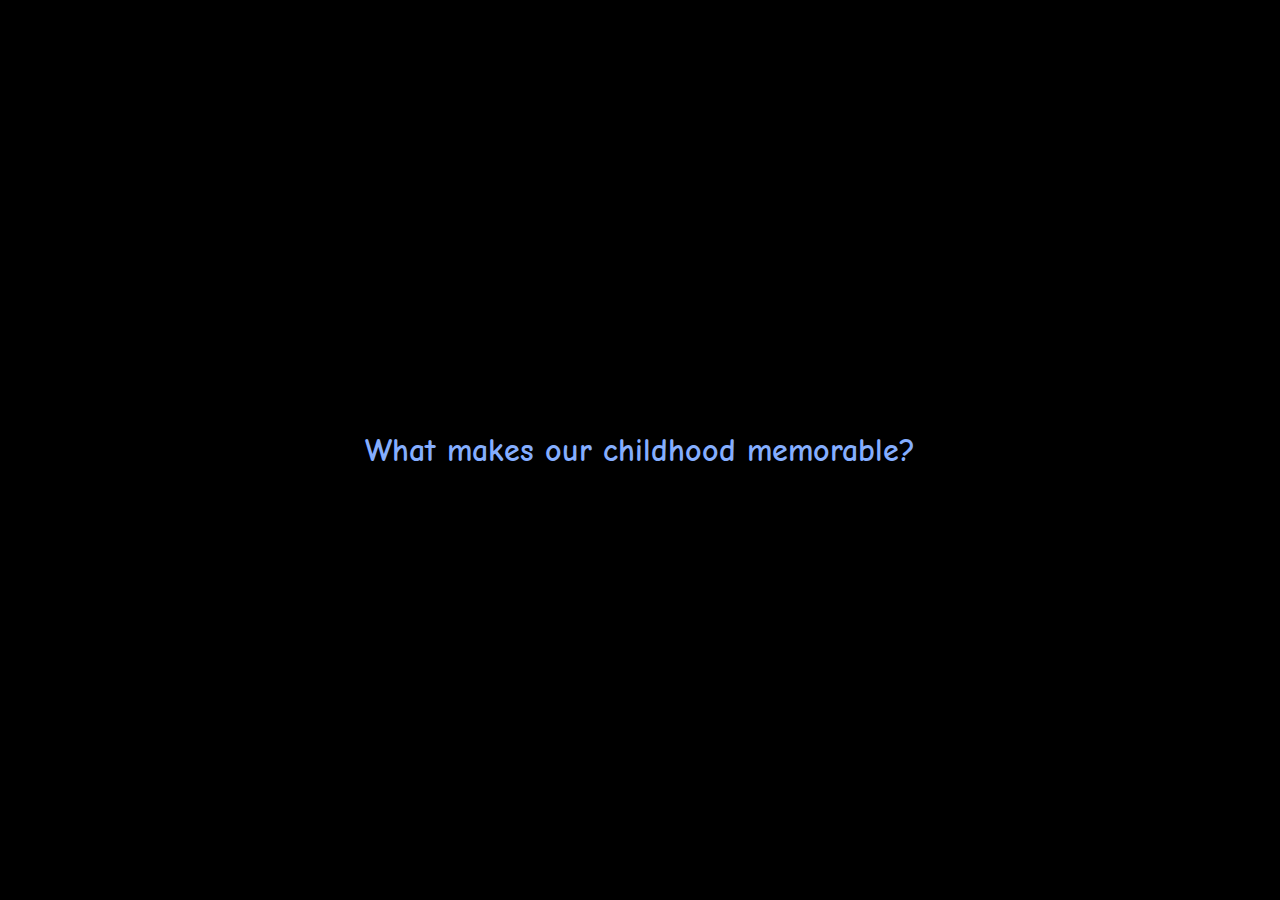
<file: time.html>
<!DOCTYPE html>
<html lang="en">
<head>
  <meta charset="UTF-8">
  <meta name="viewport" content="width=device-width, initial-scale=1.0">
  <link rel="stylesheet" href="style4/style4.css">
  <link rel="preconnect" href="https://fonts.googleapis.com">
    <link rel="preconnect" href="https://fonts.gstatic.com" crossorigin>
    <link href="https://fonts.googleapis.com/css2?family=Comic+Neue:ital,wght@0,300;0,400;0,700;1,300;1,400;1,700&family=EB+Garamond:ital,wght@0,400..800;1,400..800&family=Lora:ital,wght@0,400..700;1,400..700&family=Nunito:ital,wght@0,200..1000;1,200..1000&display=swap" rel="stylesheet">
  <title>2. Memorable</title>
</head>
<body>
  <div class="opening-overlay">
    <p>What makes our childhood memorable?</p>
</div>
  <div class="container">
    <div class="circular-timetable timetable1">
      <div class="hand"></div>
    </div>
    <div class="circular-timetable timetable2">
      <div class="hand"></div>
    </div>
    <div class="circular-timetable timetable3">
      <div class="hand"></div>
    </div>
    <div class="circular-timetable timetable4">
      <div class="hand"></div>
    </div>
    <div class="circular-timetable timetable5">
      <div class="hand"></div>
    </div>
    <div class="circular-timetable timetable6">
      <div class="hand"></div>
    </div>
    <div class="circular-timetable timetable7">
      <div class="hand"></div>
    </div>
    <div class="circular-timetable timetable8">
      <div class="hand"></div>
    </div>
    <div class="circular-timetable timetable9">
      <div class="hand"></div>
    </div>
    <div class="circular-timetable timetable10">
      <div class="hand"></div>
    </div>
    <div class="circular-timetable timetable11">
      <div class="hand"></div>
    </div>
    <div class="circular-timetable timetable12">
      <div class="hand"></div>
    </div>
    <div class="circular-timetable timetable13">
      <div class="hand"></div>
    </div>
    <div class="circular-timetable timetable14">
      <div class="hand"></div>
    </div>
    <div class="circular-timetable timetable15">
      <div class="hand"></div>
    </div>
    <div class="circular-timetable timetable16">
      <div class="hand"></div>
    </div>
    <div class="circular-timetable timetable17">
      <div class="hand"></div>
    </div>
    <div class="circular-timetable timetable18">
      <div class="hand"></div>
    </div>
    <div class="circular-timetable timetable19">
      <div class="hand"></div>
    </div>
    <div class="circular-timetable timetable20">
      <div class="hand"></div>
    </div>
    <div class="circular-timetable timetable21">
      <div class="hand"></div>
    </div>
    <div class="circular-timetable timetable22">
      <div class="hand"></div>
    </div>
    <div class="circular-timetable timetable23">
      <div class="hand"></div>
    </div>
    <div class="circular-timetable timetable24">
      <div class="hand"></div>
    </div>
    <div class="circular-timetable timetable25">
      <div class="hand"></div>
    </div>
    <div class="circular-timetable timetable26">
      <div class="hand"></div>
    </div>
    <div class="circular-timetable timetable27">
      <div class="hand"></div>
    </div>
    <div class="circular-timetable timetable28">
      <div class="hand"></div>
    </div>
    <div class="circular-timetable timetable29">
      <div class="hand"></div>
    </div>
    <div class="circular-timetable timetable30">
      <div class="hand"></div>
    </div>
    <div class="circular-timetable timetable31">
      <div class="hand"></div>
    </div>
    <div class="circular-timetable timetable32">
      <div class="hand"></div>
    </div>
    <div class="circular-timetable timetable33">
      <div class="hand"></div>
    </div>
    <div class="circular-timetable timetable34">
      <div class="hand"></div>
    </div>
    <div class="circular-timetable timetable35">
      <div class="hand"></div>
    </div>
    <div class="circular-timetable timetable36">
      <div class="hand"></div>
    </div>
  </div>
  <div class="home-button">
    <a href="index.html" title="Go to Home"></a>
</div>
</body>
</html>
</file>
<file: style1/style1.css>
* {
  margin: 0;
  padding: 0;
  box-sizing: border-box;
  word-break: keep-all;
}

body {
  width: 100%;
  height: 100%;
  overflow: hidden;
}

a {
  cursor: pointer;
}

.issue {
  position: fixed;
  width: 50%;
  height: 50%;
  z-index: -1;
  font-family: "Comic Neue", cursive;
  font-weight: 700;
  line-height: 1.2;
  padding: 20px;
  color: white;
}
.issue.issue1 {
  top: 0;
  left: 0;
}
.issue.issue2 {
  top: 0;
  left: 50%;
}
.issue.issue3 {
  top: 50%;
  left: 0;
}
.issue.about {
  top: 50%;
  left: 50%;
}
.issue:hover {
  color: white;
}
.issue:hover.issue1 {
  background-color: rgb(255, 187, 0);
}
.issue:hover.issue2 {
  background-color: rgb(41, 112, 41);
}
.issue:hover.issue3 {
  background-color: rgb(76, 76, 198);
}
.issue:hover.about {
  background-color: rgb(246, 43, 43);
}

.makes,
.our {
  position: fixed;
  width: 50%;
  height: 100%;
  font-family: "Comic Neue", cursive;
  font-size: 10rem;
  display: flex;
  justify-content: center;
  align-items: center;
  pointer-events: none;
}

.makes {
  left: 0;
  border-right: 2px solid rgb(0, 0, 0);
}

.our {
  left: 50%;
}

.what,
.child {
  position: fixed;
  width: 100%;
  height: 50%;
  font-family: "Comic Neue", cursive;
  font-size: 10rem;
  display: flex;
  justify-content: center;
  align-items: center;
  pointer-events: none;
}

.what {
  top: 0;
  border-bottom: 2px solid rgb(0, 0, 0);
}

.child {
  top: 50%;
}

@media (max-width: 800px) {
  .makes,
  .our,
  .what,
  .child {
    font-size: 12vw;
  }
}/*# sourceMappingURL=style1.css.map */
</file>
<file: style6/style6.css>
@charset "UTF-8";
* {
  box-sizing: border-box;
  margin: 0;
  padding: 0;
  font-size: 1.1rem;
}

.comic-neue-regular {
  font-family: "Comic Neue", cursive;
  font-weight: 400;
  font-style: normal;
}

.comic-neue-bold {
  font-family: "Comic Neue", cursive;
  font-weight: 700;
  font-style: normal;
}

.container {
  font-family: "Comic Neue", cursive;
  font-weight: 400;
  height: 100vh;
  width: 100vw;
  line-height: 1.9rem;
}

body {
  background: repeating-linear-gradient(to right, #ff0f0f, #ff0f0f 10px, #ffffff 10px, #ffffff 20px) 0 0/100vw 14%, linear-gradient(to bottom, #bfe1ff 0%, #bfe1ff 92%, RoyalBlue 92%, RoyalBlue 100%);
  background-repeat: no-repeat;
  font-size: 1.5rem;
  pointer-events: none;
}

.text {
  position: fixed;
  border: 1px solid black;
  box-shadow: 0 2px 8px rgba(0, 0, 0, 0.327);
  z-index: 100;
  top: 23vh;
  left: 10vw;
  margin: auto;
  padding: 40px;
  transform: rotate(10deg);
  transform-origin: center center;
  width: 30vw;
  height: 300px;
  background: white;
  overflow-y: auto;
  overflow-x: hidden;
}

.ad {
  position: fixed;
  border: 1px solid black;
  box-shadow: 0 2px 8px rgba(0, 0, 0, 0.327);
  z-index: 1000;
  top: 65vh;
  left: 20vw;
  margin: auto;
  padding: 20px;
  transform: rotate(-13deg);
  transform-origin: center center;
  width: 50vw;
  height: -moz-fit-content;
  height: fit-content;
  background: white;
  overflow-y: auto;
  overflow-x: hidden;
}
.ad p {
  text-align: center;
}

.thanksto {
  position: fixed;
  border: 1px solid black;
  box-shadow: 0 2px 9px rgba(0, 0, 0, 0.327);
  z-index: 900;
  top: 8vh;
  left: 50vw;
  margin: auto;
  padding: 20px;
  transform: rotate(-5deg);
  transform-origin: center center;
  width: 15vw;
  height: 42.5vh;
  background: white;
  overflow-y: auto;
  overflow-x: hidden;
  justify-content: center;
}
.thanksto p {
  text-align: center;
}

.title {
  margin-bottom: 3vh;
  font-weight: 700;
  text-align: center;
}

.colophon {
  position: fixed;
  border: 1px solid black;
  box-shadow: 0 2px 8px rgba(0, 0, 0, 0.327);
  z-index: 800;
  top: 50vh;
  left: 67vw;
  margin: auto;
  padding: 20px;
  transform: rotate(50deg);
  transform-origin: center center;
  width: 30vw;
  height: 30vh;
  background: white;
  overflow-y: auto;
  overflow-x: hidden;
  line-height: 1.6rem;
  justify-content: center;
}
.colophon p {
  text-align: center;
}

.sub {
  font-weight: 700;
}

.name {
  margin-bottom: 5vh;
}

.jump {
  background-color: yellow;
  text-decoration: none;
  color: black;
}

.text, .ad, .thanksto, .colophon, .home-button {
  pointer-events: auto;
}

.opening-overlay {
  position: fixed;
  top: 0;
  left: 0;
  width: 100%;
  height: 100vh;
  background-color: rgb(0, 0, 0);
  display: flex;
  align-items: center;
  justify-content: center;
  font-weight: 700;
  z-index: 1000;
  transition: opacity 0.4s ease-in-out, visibility 0.4s ease-in-out;
  opacity: 1;
  visibility: visible;
}
.opening-overlay p {
  font-family: "Comic Neue", cursive;
  text-align: center;
  font-weight: 700;
  font-size: 2rem;
  color: rgb(255, 123, 198);
}

.opening-overlay.hide {
  opacity: 0;
  visibility: hidden;
}

.container {
  opacity: 0;
  transition: opacity 0.4s ease-in-out;
}

.container.show {
  opacity: 1;
}

@keyframes fadeOut {
  0% {
    opacity: 1;
    visibility: visible;
  }
  100% {
    opacity: 0;
    visibility: hidden;
  }
}
.opening-overlay {
  animation: fadeOut 0.4s ease-in-out forwards;
  animation-delay: 0.1s;
}

.container {
  animation: fadeIn 0.4s ease-in-out forwards;
}

@keyframes fadeIn {
  0% {
    opacity: 0.6;
  }
  100% {
    opacity: 1;
  }
}
.home-button {
  position: fixed;
  top: 20px;
  right: 20px;
  width: 40px;
  height: 40px;
  background: conic-gradient(rgb(41, 112, 41) 0deg 90deg, rgb(246, 43, 43) 90deg 180deg, rgb(76, 76, 198) 180deg 270deg, rgb(255, 187, 0) 270deg 360deg);
  border-radius: 50%;
  box-shadow: 0 4px 15px rgba(0, 0, 0, 0.715);
  display: flex;
  align-items: center;
  justify-content: center;
  z-index: 10000;
  transition: all 0.3s ease;
}
.home-button a {
  width: 100%;
  height: 100%;
  display: flex;
  align-items: center;
  justify-content: center;
  text-decoration: none;
}
.home-button a img {
  width: 60%;
  height: 60%;
}
.home-button:hover {
  background-color: #f0f0f0;
  transform: scale(1.1);
}

.down {
  font-family: "Comic Neue", cursive;
  position: fixed;
  bottom: 0;
  font-size: 1rem;
  background: rgb(0, 0, 0);
  color: white;
}

/* 기본 스타일은 유지한 채 미디어쿼리를 추가합니다 */
@media screen and (max-width: 768px) {
  body {
    background-color: #bfe1ff;
  }
  .text {
    top: 10vh;
    left: 5vw;
    width: 90vw;
    transform: rotate(3deg);
    font-size: 0.9rem;
  }
  .ad {
    top: 45vh;
    left: 5vw;
    width: 90vw;
    padding: 10px;
    transform: rotate(-5deg);
  }
  .thanksto {
    top: 2vh;
    left: 30vw;
    width: 40vw;
    height: auto;
    font-size: 0.8rem;
  }
  .colophon {
    top: 60vh;
    left: 30vw;
    width: 60vw;
    height: auto;
    transform: rotate(10deg);
  }
  .home-button {
    width: 30px;
    height: 30px;
  }
  .down {
    font-size: 0.8rem;
  }
}
@media screen and (max-width: 480px) {
  * {
    font-size: 1rem;
  }
  body {
    background-color: #bfe1ff;
  }
  .text {
    top: 5vh;
    left: 16vw;
    width: 65vw;
    height: 41vh;
    transform: rotate(0deg);
    padding: 10px;
    font-size: 0.7rem;
  }
  .ad {
    top: 65vh;
    left: 5vw;
    width: 90vw;
    height: 8vh;
    padding: 8px;
    transform: rotate(2deg);
  }
  .thanksto {
    top: 50vh;
    left: 49vw;
    width: 45vw;
    height: 13vh;
    font-size: 0.85rem;
    transform: rotate(0deg);
  }
  .colophon {
    top: 73vh;
    left: 35vw;
    width: 48vw;
    height: 20vh;
    transform: rotate(-7deg);
  }
  .home-button {
    width: 25px;
    height: 25px;
  }
  .down {
    font-size: 0.7rem;
    padding: 5px;
  }
}/*# sourceMappingURL=style6.css.map */
</file>
<file: style5/style5.css>
* {
  box-sizing: border-box;
  margin: 0;
  padding: 0;
}

html, body {
  height: 100%;
  font-family: "Comic Neue", cursive;
}

body {
  background: white;
}

.comic-neue-regular {
  font-family: "Comic Neue", cursive;
  font-weight: 400;
  font-style: normal;
}

.comic-neue-bold {
  font-family: "Comic Neue", cursive;
  font-weight: 700;
  font-style: normal;
}

.sidebar {
  border-right: 8px solid #000;
  position: fixed;
  left: 0;
  top: 0;
  width: 260px;
  height: 100%;
  padding: 20px 20px 20px 20px;
  background-color: white;
}
.sidebar p {
  font-size: 16px;
  margin-bottom: 10px;
  cursor: pointer;
}

.opening {
  text-align: center;
  padding-bottom: 20px;
}

.hide {
  background-color: black;
}

.hide:hover {
  background-color: transparent;
  cursor: help;
}

.hide1 {
  background-color: black;
}

.hide1:hover {
  background-color: Gainsboro;
  cursor: help;
  color: firebrick;
  font-weight: 700;
}

.container {
  margin-left: 330px;
  margin-top: 20px;
  padding-right: 60px;
  padding-bottom: 20px;
}

h2 {
  font-size: 32px;
  margin-bottom: 0.25em;
  margin-top: 1.25em;
  font-weight: 400;
  line-height: 1.3;
}

.part1 {
  margin-bottom: 50px;
}

.part2 {
  margin-bottom: 50px;
}

a {
  text-decoration: underline;
  cursor: pointer;
}

.one {
  color: rgb(255, 196, 0);
  background: rgb(255, 196, 0);
}

.two {
  color: blue;
  background: blue;
}

.three {
  color: red;
  background: red;
}

.four {
  color: aquamarine;
  background: aquamarine;
}

.five {
  color: cornflowerblue;
  background: cornflowerblue;
}

.six {
  color: crimson;
  background: crimson;
}

.seven {
  color: darkslateblue;
  background: darkslateblue;
}

.eight {
  color: coral;
  background: coral;
}

.nine {
  color: green;
  background: green;
}

.ten {
  color: goldenrod;
  background: goldenrod;
}

a:hover {
  background: rgba(0, 0, 255, 0);
  cursor: pointer;
}

.title1 {
  text-align: center;
  font-weight: 700;
  margin-top: 30px;
  margin-bottom: 50px;
  font-size: 45px;
}

.title {
  text-align: center;
  font-weight: 700;
  margin-top: 100px;
  margin-bottom: 50px;
  font-size: 45px;
}

.home-button {
  position: fixed;
  top: 20px;
  right: 20px;
  width: 40px;
  height: 40px;
  background: conic-gradient(rgb(41, 112, 41) 0deg 90deg, rgb(246, 43, 43) 90deg 180deg, rgb(76, 76, 198) 180deg 270deg, rgb(255, 187, 0) 270deg 360deg);
  border-radius: 50%;
  box-shadow: 0 4px 6px rgba(0, 0, 0, 0.1);
  display: flex;
  align-items: center;
  justify-content: center;
  z-index: 10;
  transition: all 0.3s ease;
}
.home-button a {
  width: 100%;
  height: 100%;
  display: flex;
  align-items: center;
  justify-content: center;
  text-decoration: none;
}
.home-button a img {
  width: 60%;
  height: 60%;
}
.home-button:hover {
  background-color: #f0f0f0;
  transform: scale(1.1);
}

.opening-overlay {
  position: fixed;
  top: 0;
  left: 0;
  width: 100%;
  height: 100vh;
  background-color: rgb(0, 0, 0);
  display: flex;
  align-items: center;
  justify-content: center;
  font-weight: 700;
  z-index: 1000;
  transition: opacity 1s ease-in-out, visibility 1s ease-in-out;
  opacity: 1;
  visibility: visible;
}
.opening-overlay p {
  font-family: "Comic Neue", cursive;
  font-weight: 700;
  text-align: center;
  font-size: 2rem;
  color: rgb(186, 255, 133);
}

.opening-overlay.hide {
  opacity: 0;
  visibility: hidden;
}

.container {
  opacity: 0;
  transition: opacity 0.5s ease-in-out;
}

.container.show {
  opacity: 1;
}

@keyframes fadeOut {
  0% {
    opacity: 1;
    visibility: visible;
  }
  100% {
    opacity: 0;
    visibility: hidden;
  }
}
.opening-overlay {
  animation: fadeOut 2s ease-in-out forwards;
  animation-delay: 1s;
}

.container {
  animation: fadeIn 2s ease-in-out forwards;
}

@keyframes fadeIn {
  0% {
    opacity: 0;
  }
  100% {
    opacity: 1;
  }
}
@media screen and (max-width: 800px) {
  .sidebar {
    position: relative;
    width: 100%;
    height: auto;
    border-right: none;
    padding: 0px 40px 20px;
    margin-top: 5vh;
    border-bottom: 2px dotted black;
  }
  .container {
    margin: auto;
    padding-right: 20px;
    padding-left: 20px;
  }
  h2 {
    font-size: 24px;
  }
  .title, .title1 {
    font-size: 32px;
    margin-top: 50px;
    margin-bottom: 20px;
  }
  .sidebar p {
    font-size: 20px;
  }
  .home-button {
    width: 35px;
    height: 35px;
    top: 15px;
    right: 15px;
  }
  .home-button a img {
    width: 50%;
    height: 50%;
  }
  .opening-overlay p {
    font-size: 1.5rem;
  }
}
@media screen and (max-width: 480px) {
  .sidebar p {
    font-size: 12px;
  }
  h2 {
    font-size: 20px;
  }
  .title, .title1 {
    font-size: 28px;
  }
  .home-button {
    width: 30px;
    height: 30px;
    top: 10px;
    right: 10px;
  }
  .home-button a img {
    width: 40%;
    height: 40%;
  }
  .opening-overlay p {
    font-size: 1.2rem;
  }
  .title, .title1 {
    margin-top: 40px;
  }
}/*# sourceMappingURL=style5.css.map */
</file>
<file: style4/style4.css>
* {
  margin: 0;
  padding: 0;
  box-sizing: border-box;
}

.comic-neue-regular {
  font-family: "Comic Neue", cursive;
  font-weight: 400;
  font-style: normal;
}

.comic-neue-bold {
  font-family: "Comic Neue", cursive;
  font-weight: 700;
  font-style: normal;
}

body {
  display: flex;
  justify-content: center;
  align-items: center;
  height: 100vh;
  width: auto;
  background: linear-gradient(grey, white);
  cursor: e-resize;
}

.container {
  position: relative;
  display: flex;
  width: 100%;
  padding: 20vh 50px 20vh 50px;
  overflow-x: auto;
  height: 100vh;
  overflow-y: hidden;
}

::-webkit-scrollbar {
  visibility: hidden;
}

.circular-timetable {
  position: relative;
  border-radius: 50%;
  background: conic-gradient(rgb(242, 245, 62) 100deg 170deg, #b8c8d5 170deg 315deg, #333 315deg 90deg);
  display: flex;
  align-items: center;
  justify-content: center;
  flex: none;
}
.circular-timetable .hand {
  position: absolute;
  width: 2px;
  height: 40%;
  background-color: #000;
  top: 50%;
  left: 50%;
  transform-origin: bottom center;
  transform: translate(-50%, -100%) rotate(0deg);
  animation: rotate 10s linear infinite;
}
.circular-timetable.timetable1 {
  width: 180px;
  height: 180px;
  background: conic-gradient(rgb(242, 245, 62) 100deg 170deg, #b8c8d5 170deg 315deg, #333 315deg 90deg);
}
.circular-timetable.timetable1 .hand {
  animation-duration: 8s;
}
.circular-timetable.timetable2 {
  left: 10px;
  width: 300px;
  height: 300px;
  background: conic-gradient(rgb(27, 184, 32) 0deg 90deg, #ff950a 90deg 160deg, #3050ba 160deg 90deg);
}
.circular-timetable.timetable2 .hand {
  background-color: red;
  animation-duration: 12s;
}
.circular-timetable.timetable3 {
  top: 80px;
  width: 100px;
  height: 100px;
  background: conic-gradient(rgb(255, 22, 61) 60deg 120deg, rgb(0, 16, 94) 120deg 200deg, rgb(72, 11, 89) 200deg 360deg);
}
.circular-timetable.timetable4 {
  left: 120px;
  width: 170px;
  height: 190px;
  background: conic-gradient(#13791a 0deg 120deg, #eaff61 120deg 240deg, #1518c2 240deg 360deg);
}
.circular-timetable.timetable4 .hand {
  animation-duration: 7s;
}
.circular-timetable.timetable5 {
  top: 100px;
  left: 240px;
  width: 140px;
  height: 140px;
  background: conic-gradient(#a1c4fd 0deg 180deg, #084b6b 180deg 360deg);
}
.circular-timetable.timetable5 .hand {
  background-color: blue;
  animation-duration: 9s;
}
.circular-timetable.timetable6 {
  left: 10px;
  width: 110px;
  height: 400px;
  background: conic-gradient(#826eac 0deg 150deg, #4c0515 150deg 360deg);
}
.circular-timetable.timetable6 .hand {
  animation-duration: 5s;
}
.circular-timetable.timetable7 {
  top: 10px;
  left: 40px;
  width: 200px;
  height: 100px;
  background: conic-gradient(#270b65 3deg 90deg, #f44870 90deg 363deg);
}
.circular-timetable.timetable7 .hand {
  animation-duration: 2s;
}
.circular-timetable.timetable8 {
  left: 120px;
  width: 450px;
  height: 450px;
  background: conic-gradient(#5ecf31 20deg 50deg, #4f4346 50deg 380deg);
}
.circular-timetable.timetable8 .hand {
  animation-duration: 10s;
}
.circular-timetable.timetable9 {
  top: -20px;
  left: 200px;
  width: 280px;
  height: 400px;
  background: conic-gradient(#923dcb 45deg 50deg, #5d5d5d 50deg 80deg, rgba(255, 22, 81, 0.8941176471) 80deg 405deg);
}
.circular-timetable.timetable9 .hand {
  animation-duration: 3s;
  background-color: rgb(255, 234, 0);
}
.circular-timetable.timetable10 {
  top: 90px;
  left: 100px;
  width: 180px;
  height: 100px;
  background: conic-gradient(#bc0000 0deg 30deg, #213200 30deg 80deg, rgba(34, 209, 81, 0.6392156863) 80deg 360deg);
}
.circular-timetable.timetable10 .hand {
  animation-duration: 30s;
  background-color: rgb(0, 98, 255);
}
.circular-timetable.timetable11 {
  left: 120px;
  width: 200px;
  height: 300px;
  background: conic-gradient(#bc0000 0deg 90deg, #213200 90deg 120deg, #e6ff02 120deg 160deg #e6ff02 160deg 360deg);
}
.circular-timetable.timetable11 .hand {
  animation-duration: 8s;
  background-color: rgb(0, 98, 255);
}
.circular-timetable.timetable12 {
  top: -50px;
  left: 100px;
  width: 200px;
  height: 100px;
  background: conic-gradient(#00bc2c 0deg 60deg, #cc2c00 60deg 180deg, #029eff 180deg 360deg);
}
.circular-timetable.timetable12 .hand {
  animation-duration: 10s;
  background-color: rgb(0, 9, 1);
}
.circular-timetable.timetable13 {
  left: 150px;
  width: 400px;
  height: 450px;
  background: conic-gradient(#2c382f 0deg 180deg, #00ccc5 180deg 200deg, #590090 200deg 360deg);
}
.circular-timetable.timetable13 .hand {
  animation-duration: 5s;
  background-color: rgb(126, 44, 0);
}
.circular-timetable.timetable14 {
  left: 20px;
  width: 500px;
  height: 500px;
  background: conic-gradient(#0a501c 0deg 90deg, #6a0000 90deg 180deg, #228eed 180deg 270deg, #eddc22 270deg 360deg);
}
.circular-timetable.timetable14 .hand {
  animation-duration: 12s;
  background-color: rgb(126, 44, 0);
}
.circular-timetable.timetable15 {
  left: 50px;
  width: 300px;
  height: 300px;
  background: conic-gradient(#4b0a50 0deg 90deg, #ddff00 90deg 180deg, #ddff00 180deg 270deg, #ff0000 270deg 360deg);
}
.circular-timetable.timetable15 .hand {
  animation-duration: 2s;
  background-color: rgb(126, 44, 0);
}
.circular-timetable.timetable16 {
  top: 56px;
  left: 140px;
  width: 200px;
  height: 150px;
  background: conic-gradient(#462148 0deg 60deg, rgb(9, 102, 13) 60deg 90deg, #9d00ff 90deg 300deg, #004b1e 300deg 360deg);
}
.circular-timetable.timetable16 .hand {
  animation-duration: 15s;
  background-color: rgb(126, 44, 0);
}
.circular-timetable.timetable17 {
  left: 200px;
  top: 200px;
  width: 400px;
  height: 50px;
  background: conic-gradient(#00ffd5 0deg 300deg, #004b1e 300deg 360deg);
}
.circular-timetable.timetable17 .hand {
  animation-duration: 8s;
  background-color: rgb(14, 0, 57);
}
.circular-timetable.timetable18 {
  left: 350px;
  top: 100px;
  width: 50px;
  height: 50px;
  background: conic-gradient(#31a760 0deg 20deg, #ff65e0 20deg 60deg, #ffab0f 60deg 100deg, #31a760 100deg 360deg);
}
.circular-timetable.timetable18 .hand {
  animation-duration: 10s;
  background-color: rgb(14, 0, 57);
}
.circular-timetable.timetable19 {
  left: 200px;
  top: 290px;
  width: 100px;
  height: 100px;
  background: conic-gradient(#ffb458 0deg 120deg, #a20000 120deg 190deg, #00a7aa 190deg 200deg, #ffb458 200deg 360deg);
}
.circular-timetable.timetable19 .hand {
  animation-duration: 1s;
  background-color: rgb(255, 247, 0);
}
.circular-timetable.timetable20 {
  left: 600px;
  width: 250px;
  height: 350px;
  background: conic-gradient(rgba(219, 219, 219, 0.6039215686) 0deg 100deg, rgba(174, 0, 255, 0.5098039216) 100deg 130deg, #cbff83 130deg 170deg, rgba(219, 219, 219, 0.6039215686) 170deg 360deg);
}
.circular-timetable.timetable20 .hand {
  animation-duration: 60s;
  background-color: rgb(0, 136, 255);
}
.circular-timetable.timetable21 {
  left: 500px;
  width: 200px;
  height: 200px;
  background: conic-gradient(#eaff00 0deg 90deg, #ff0000 90deg 360deg);
}
.circular-timetable.timetable21 .hand {
  animation-duration: 7s;
  background-color: rgb(0, 0, 0);
}
.circular-timetable.timetable22 {
  left: 400px;
  width: 500px;
  height: 500px;
  background: conic-gradient(#005d7f 0deg 60deg, #f185ff 60deg 190deg, #0022ff 190deg 360deg);
}
.circular-timetable.timetable22 .hand {
  animation-duration: 20s;
  background-color: rgb(0, 0, 0);
}
.circular-timetable.timetable23 {
  left: 500px;
  width: 150px;
  height: 220px;
  background: conic-gradient(#43c900 0deg 60deg, rgb(0, 0, 0) 60deg 190deg, #1b2a89 190deg 360deg);
}
.circular-timetable.timetable23 .hand {
  animation-duration: 8s;
  background-color: rgb(0, 0, 0);
}
.circular-timetable.timetable24 {
  top: 200px;
  left: 200px;
  width: 30px;
  height: 200px;
  background: conic-gradient(#b5007f 0deg 50deg, rgb(255, 61, 61) 50deg 130deg, #5e648e 130deg 200deg, #b5007f 200deg 360deg);
}
.circular-timetable.timetable24 .hand {
  animation-duration: 25s;
  background-color: rgb(0, 0, 0);
}
.circular-timetable.timetable25 {
  top: 20px;
  left: 500px;
  width: 400px;
  height: 100px;
  background: conic-gradient(#b5007f 0deg 180deg, #1d2a8b 180deg 360deg);
}
.circular-timetable.timetable25 .hand {
  animation-duration: 1s;
  background-color: rgb(0, 0, 0);
}
.circular-timetable.timetable26 {
  left: 100px;
  width: 30px;
  height: 30px;
  background: conic-gradient(#24a70d 0deg 10deg, #4d3d42 10deg 20deg, crimson 20deg 40deg, burlywood 40deg 200deg, purple 200deg 300deg, #24a70d 300deg 360deg);
}
.circular-timetable.timetable26 .hand {
  animation-duration: 11s;
  background-color: rgb(0, 0, 0);
}
.circular-timetable.timetable27 {
  top: 45px;
  left: 300px;
  width: 100px;
  height: 150px;
  background: conic-gradient(#a70d24 0deg 10deg, #332f30 10deg 20deg, rgb(20, 220, 220) 20deg 40deg, beige 40deg 60deg, whitesmoke 60deg 90deg, darkgreen 90deg, 195deg, purple 200deg 300deg, #a70d24 300deg 360deg);
}
.circular-timetable.timetable27 .hand {
  animation-duration: 11s;
  background-color: rgb(0, 0, 0);
}
.circular-timetable.timetable28 {
  top: 60px;
  left: 300px;
  width: 300px;
  height: 150px;
  background: conic-gradient(#c59700 0deg 90deg, rgb(106, 0, 255) 90deg, 200deg, rgba(128, 0, 128, 0.543) 200deg 300deg, #c59700 300deg 360deg);
}
.circular-timetable.timetable28 .hand {
  animation-duration: 80s;
  background-color: rgb(0, 0, 0);
}
.circular-timetable.timetable29 {
  top: 170px;
  left: 500px;
  width: 220px;
  height: 220px;
  background: conic-gradient(#056a4c 0deg 5deg, rgb(255, 0, 0) 5deg, 8deg, grey 8deg 90deg, rgba(128, 0, 128, 0.543) 90deg 100deg, brown 100deg 200deg, MediumSeaGreen 200deg 360deg);
}
.circular-timetable.timetable29 .hand {
  animation-duration: 50s;
  background-color: rgb(0, 0, 0);
}
.circular-timetable.timetable30 {
  top: 10px;
  left: 200px;
  width: 700px;
  height: 100px;
  background: conic-gradient(Tomato 0deg 22deg, SlateBlue 22deg, 80deg, orange 80deg 99deg, DodgerBlue 99deg 120deg, brown 120deg 200deg, tomato 200deg 360deg);
}
.circular-timetable.timetable30 .hand {
  animation-duration: 5s;
  background-color: rgb(255, 247, 0);
}
.circular-timetable.timetable31 {
  top: 100px;
  left: 400px;
  width: 60px;
  height: 60px;
  background: conic-gradient(Violet 0deg 100deg, Bisque 100deg, 120deg, CadetBlue 120deg 170deg, Chocolate 170deg 300deg, DarkBlue 300deg 360deg);
}
.circular-timetable.timetable31 .hand {
  animation-duration: 22s;
  background-color: DarkCyan;
}
.circular-timetable.timetable32 {
  top: 100px;
  left: 600px;
  width: 80px;
  height: 88px;
  background: conic-gradient(DeepPink 0deg 20deg, Gold 20deg, 90deg, ForestGreen 90deg 340deg, DeepPink 340deg 360deg);
}
.circular-timetable.timetable32 .hand {
  animation-duration: 2s;
  background-color: FloralWhite;
}
.circular-timetable.timetable33 {
  top: 0px;
  left: 800px;
  width: 400px;
  height: 600px;
  background: conic-gradient(DarkMagenta 0deg 30deg, Gainsboro 30deg 35deg, Indigo 35deg 50deg, DarkOrange 50deg, 70deg, FireBrick 70deg 100deg, black 100deg 300deg, Azure 300deg 340deg, DarkMagenta 340deg 360deg);
}
.circular-timetable.timetable33 .hand {
  animation-duration: 6s;
  background-color: Maroon;
}
.circular-timetable.timetable34 {
  left: 700px;
  width: 300px;
  height: 300px;
  background: conic-gradient(MediumSlateBlue 20deg 70deg, MediumSpringGreen 70deg 160deg, rgba(25, 25, 112, 0.726) 160deg 270deg, rgba(245, 255, 250, 0.869) 270deg 360deg, MintCream 0deg 20deg);
}
.circular-timetable.timetable34 .hand {
  background-color: rgb(0, 255, 81);
  animation-duration: 12s;
}
.circular-timetable.timetable35 {
  top: 140px;
  left: 730px;
  width: 100px;
  height: 100px;
  background: conic-gradient(OrangeRed 5deg 10deg, MediumSpringGreen 10deg 20deg, rgba(25, 25, 112, 0.726) 20deg 30deg, PaleGoldenRod 30deg 45deg, Peru 45deg 66deg, PowderBlue 66deg 80deg, Salmon 80deg 90deg, Thistle 90deg 120deg, Yellow 120deg 200deg, Turquoise 200deg 360deg, OrangeRed 0deg 5deg);
}
.circular-timetable.timetable35 .hand {
  background-color: rgb(0, 0, 0);
  animation-duration: 1s;
}
.circular-timetable.timetable36 {
  top: 140px;
  left: 700px;
  width: 100px;
  height: 100px;
  background: conic-gradient(rgba(255, 255, 255, 0) 0deg 360deg);
}
.circular-timetable.timetable36 .hand {
  background-color: rgba(255, 255, 255, 0);
  animation-duration: 1s;
}

@keyframes rotate {
  0% {
    transform: translate(-50%, -100%) rotate(0deg);
  }
  100% {
    transform: translate(-50%, -100%) rotate(360deg);
  }
}
.opening-overlay {
  position: fixed;
  top: 0;
  left: 0;
  width: 100%;
  height: 100vh;
  background-color: rgb(0, 0, 0);
  display: flex;
  align-items: center;
  justify-content: center;
  font-weight: 700;
  z-index: 1000;
  transition: opacity 1s ease-in-out, visibility 1s ease-in-out;
  opacity: 1;
  visibility: visible;
}
.opening-overlay p {
  font-family: "Comic Neue", cursive;
  font-weight: 700;
  font-size: 2rem;
  text-align: center;
  color: rgb(133, 174, 255);
}

.opening-overlay.hide {
  opacity: 0;
  visibility: hidden;
}

.container {
  opacity: 0;
  transition: opacity 0.5s ease-in-out;
}

.container.show {
  opacity: 1;
}

@keyframes fadeOut {
  0% {
    opacity: 1;
    visibility: visible;
  }
  100% {
    opacity: 0;
    visibility: hidden;
  }
}
.opening-overlay {
  animation: fadeOut 2s ease-in-out forwards;
  animation-delay: 1s;
}

.container {
  animation: fadeIn 2s ease-in-out forwards;
}

@keyframes fadeIn {
  0% {
    opacity: 0;
  }
  100% {
    opacity: 1;
  }
}
.home-button {
  position: fixed;
  top: 20px;
  right: 20px;
  width: 40px;
  height: 40px;
  background: conic-gradient(rgb(41, 112, 41) 0deg 90deg, rgb(246, 43, 43) 90deg 180deg, rgb(76, 76, 198) 180deg 270deg, rgb(255, 187, 0) 270deg 360deg);
  border-radius: 50%;
  box-shadow: 0 4px 6px rgba(0, 0, 0, 0.1);
  display: flex;
  align-items: center;
  justify-content: center;
  z-index: 10;
  transition: all 0.3s ease;
}
.home-button a {
  width: 100%;
  height: 100%;
  display: flex;
  align-items: center;
  justify-content: center;
  text-decoration: none;
}
.home-button a img {
  width: 60%;
  height: 60%;
}
.home-button:hover {
  background-color: #f0f0f0;
  transform: scale(1.1);
}

@media screen and (max-width: 480px) {
  .opening-overlay p {
    font-size: 1.2rem;
  }
}/*# sourceMappingURL=style4.css.map */
</file>
